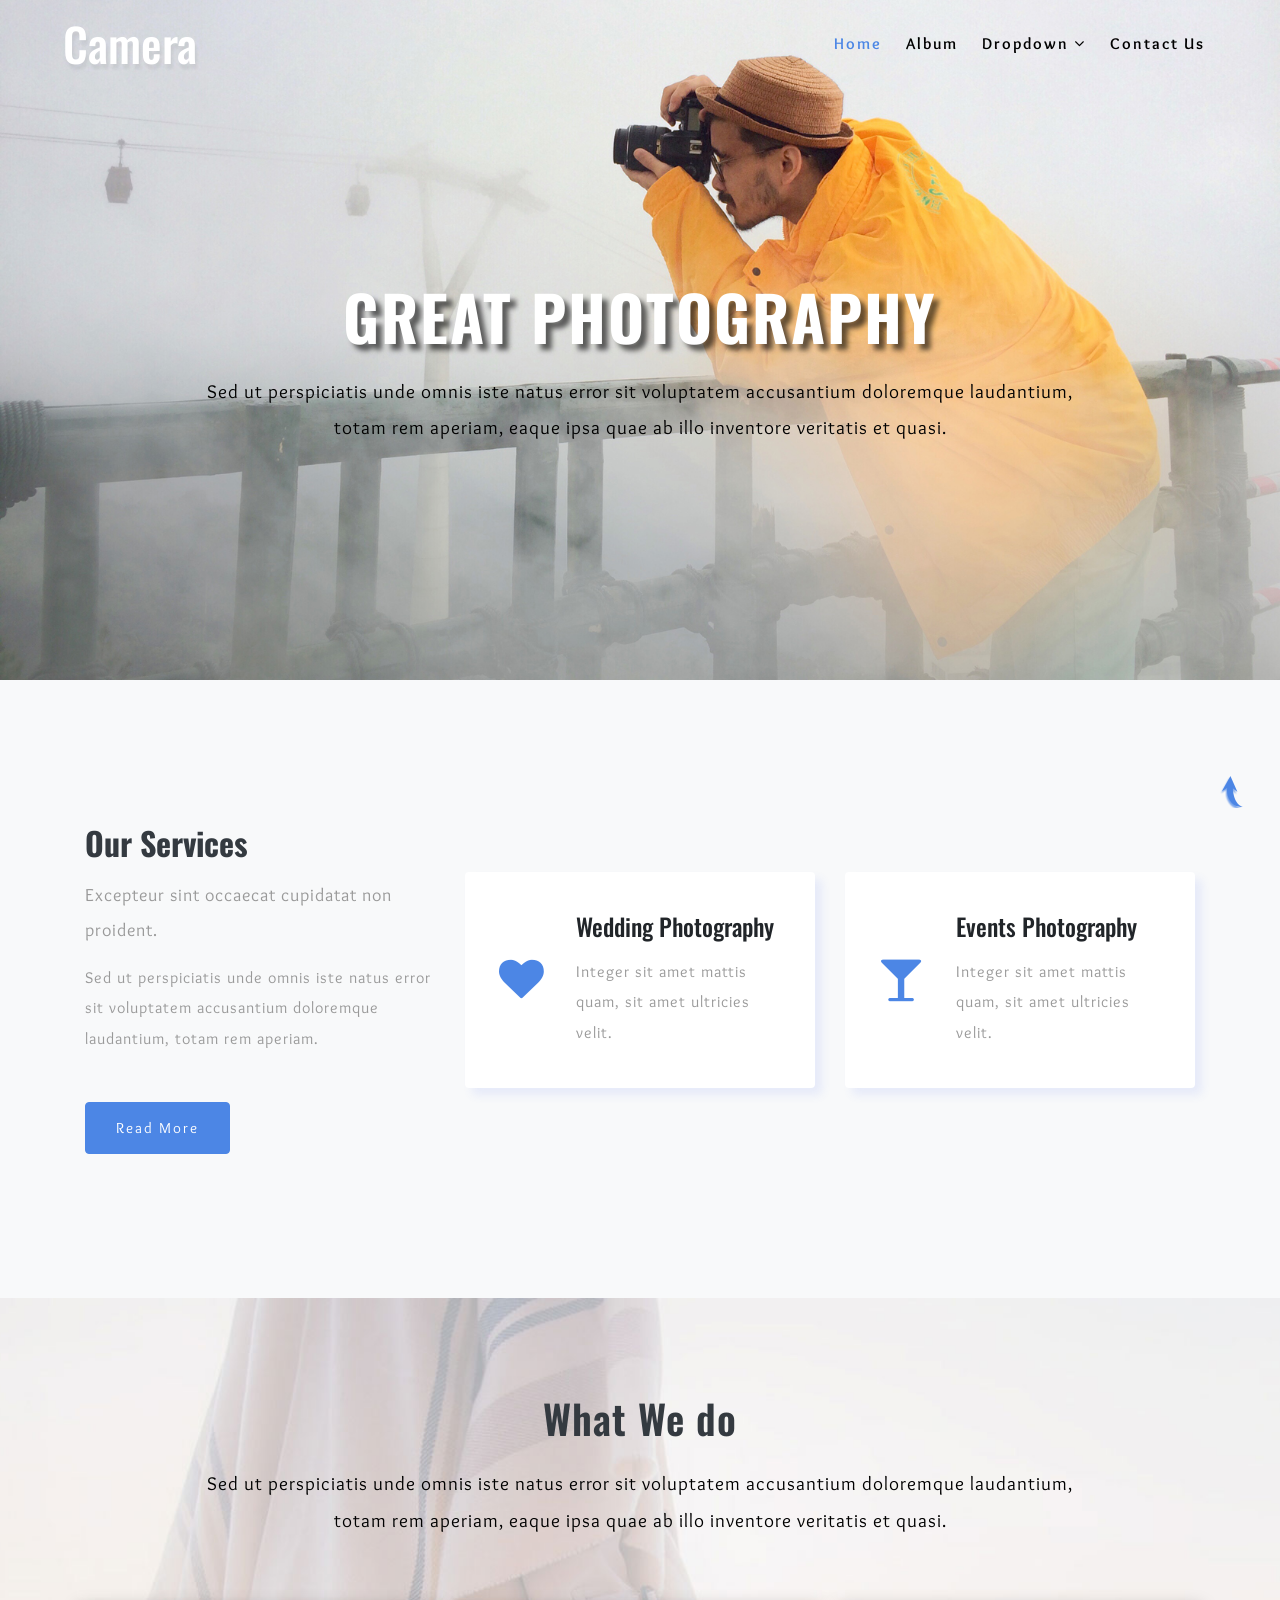
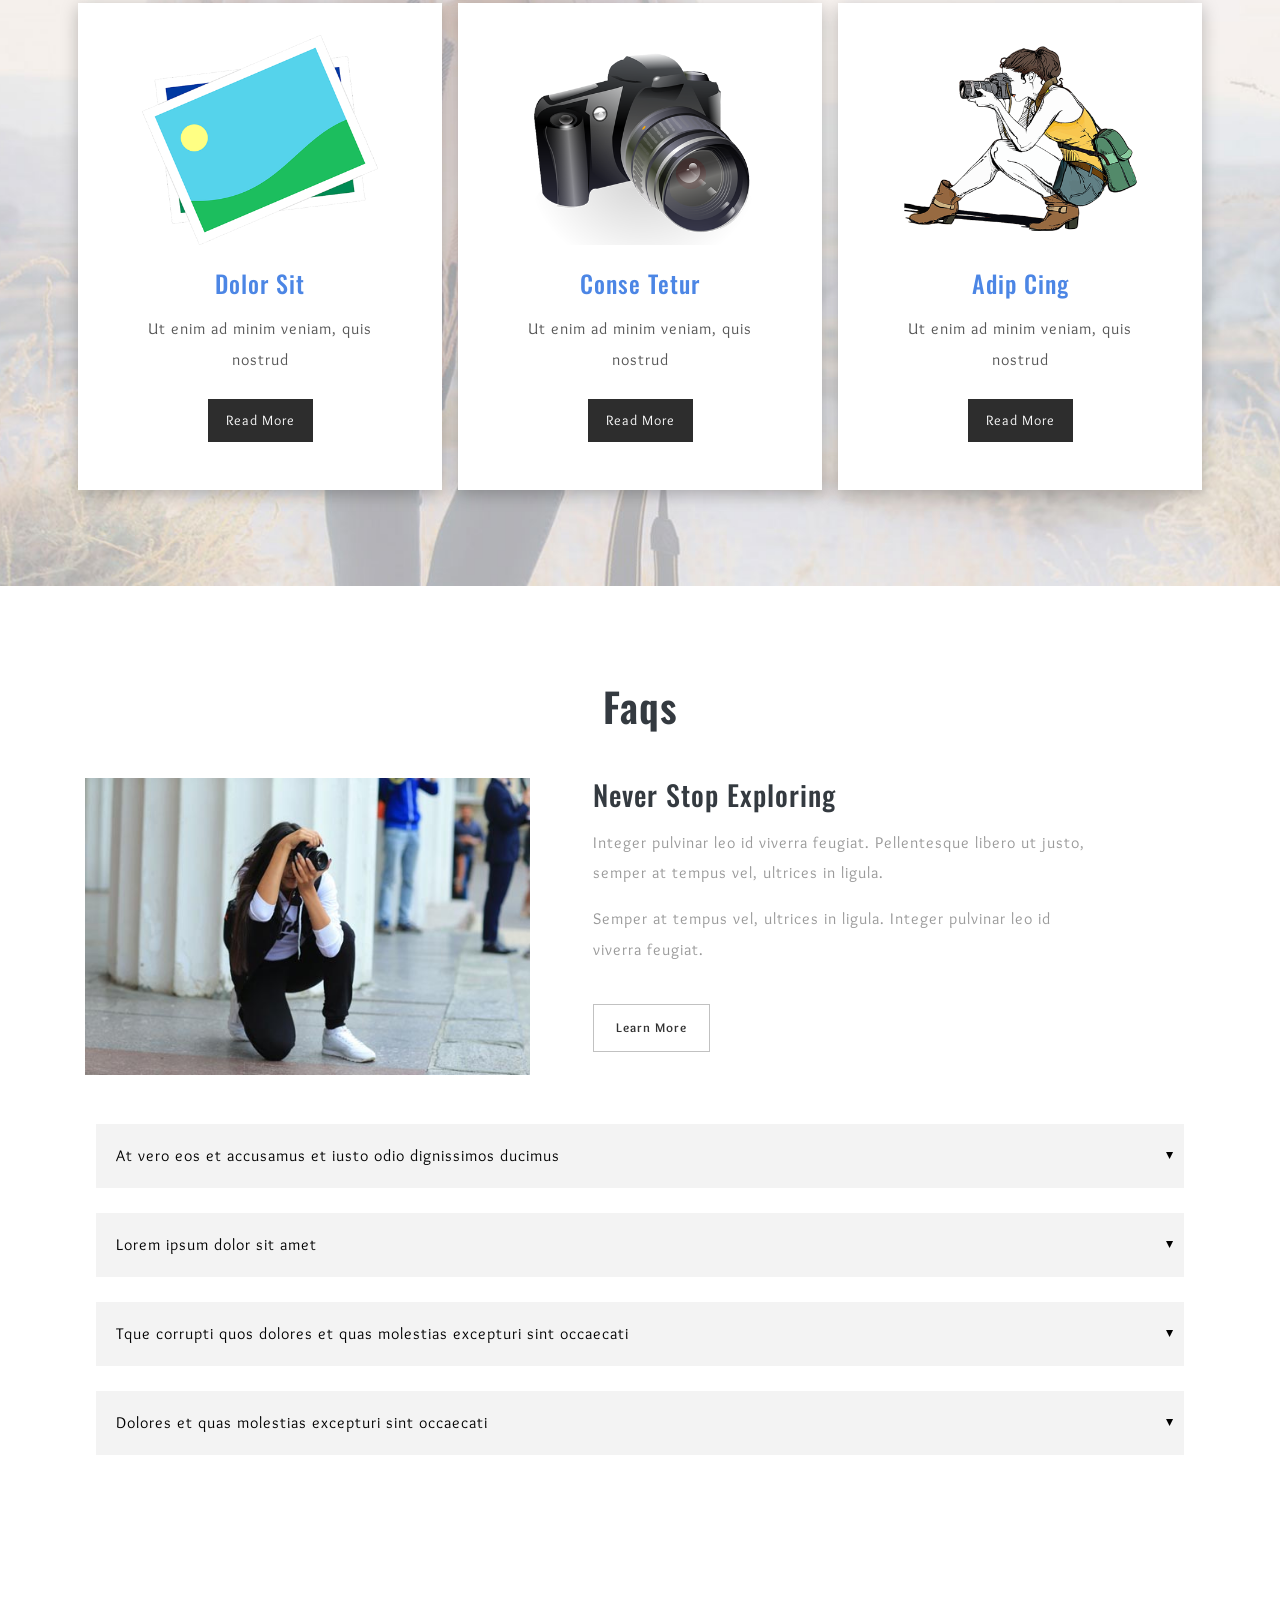
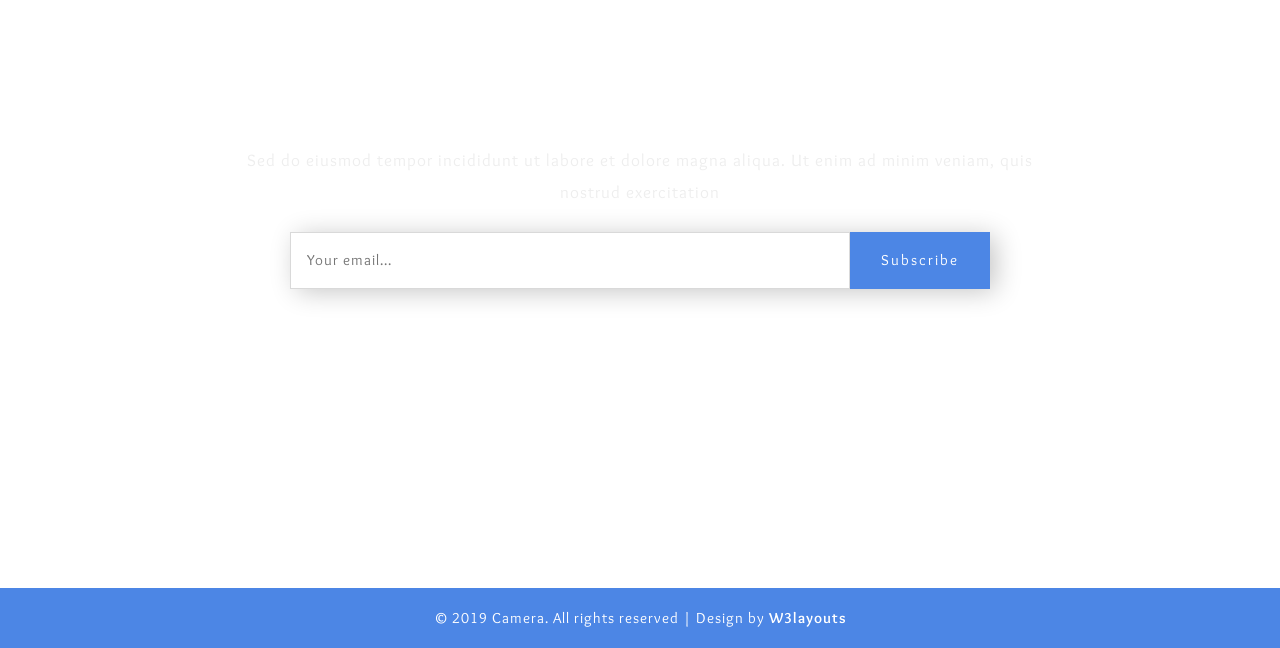
<file: StudentDepartment/Content/index.html>
<!--
Author: W3layouts
Author URL: http://w3layouts.com
License: Creative Commons Attribution 3.0 Unported
License URL: http://creativecommons.org/licenses/by/3.0/
-->

<!DOCTYPE html>
<html lang="zxx">

<head>
	<title>Camera Photo Gallery Category Bootstrap Responsive Website Template | Home :: W3layouts</title>
	<!-- Meta tag Keywords -->
	<meta name="viewport" content="width=device-width, initial-scale=1">
	<meta charset="UTF-8" />
	<meta name="keywords" content="Camera Responsive web template, Bootstrap Web Templates, Flat Web Templates, Android Compatible web template, Smartphone Compatible web template, free webdesigns for Nokia, Samsung, LG, SonyEricsson, Motorola web design" />
	<script>
		addEventListener("load", function () {
			setTimeout(hideURLbar, 0);
		}, false);

		function hideURLbar() {
			window.scrollTo(0, 1);
		}
	</script>
	<!-- //Meta tag Keywords -->

	<!-- Custom-Files -->
	<link rel="stylesheet" href="css/bootstrap.css">
	<!-- Bootstrap-Core-CSS -->
	<link rel="stylesheet" href="css/style.css" type="text/css" media="all" />
	<!-- Style-CSS -->
	<link href="css/font-awesome.min.css" rel="stylesheet">
	<!-- Font-Awesome-Icons-CSS -->
	<!-- //Custom-Files -->

	<!-- Web-Fonts -->
	<link href="//fonts.googleapis.com/css?family=Oswald:200,300,400,500,600,700&amp;subset=cyrillic,latin-ext,vietnamese"
	 rel="stylesheet">
	<link href="//fonts.googleapis.com/css?family=Overlock:400,400i,700,700i,900,900i&amp;subset=latin-ext" rel="stylesheet">
	<!-- //Web-Fonts -->
</head>

<body>
	<!-- main banner -->
	<div class="main-top" id="home">
		<!-- header -->
		<header>
			<div class="container-fluid">
				<div class="header d-md-flex justify-content-between align-items-center py-3 px-xl-5 px-lg-3 px-2">
					<!-- logo -->
					<div id="logo">
						<h1><a href="index.html">Camera</a></h1>
					</div>
					<!-- //logo -->
					<!-- nav -->
					<div class="nav_w3ls">
						<nav>
							<label for="drop" class="toggle">Menu</label>
							<input type="checkbox" id="drop" />
							<ul class="menu">
								<li><a href="index.html" class="active">Home</a></li>
								<li><a href="gallery.html">Album</a></li>
								<li>
									<!-- First Tier Drop Down -->
									<label for="drop-2" class="toggle toogle-2">Dropdown <span class="fa fa-angle-down" aria-hidden="true"></span>
									</label>
									<a href="#">Dropdown <span class="fa fa-angle-down" aria-hidden="true"></span></a>
									<input type="checkbox" id="drop-2" />
									<ul>
										<li><a href="about.html" class="drop-text">About Us</a></li>
										<li><a href="#services" class="drop-text">Services</a></li>
										<li><a href="blog.html" class="drop-text">Blog</a></li>
										<li><a href="single.html" class="drop-text">Blog Details</a></li>
										<li><a href="#what" class="drop-text">What We do</a></li>
										<li><a href="#faq" class="drop-text">Faqs</a></li>
										<li><a href="about.html" class="drop-text">Our Team</a></li>
									</ul>
								</li>
								<li><a href="contact.html">Contact Us</a></li>
							</ul>
						</nav>
					</div>
					<!-- //nav -->
				</div>
			</div>
		</header>
		<!-- //header -->

		<!-- banner -->
		<div class="banner_w3lspvt">
			<div class="container">
				<div class="w3ls_banner_txt text-center">
					<h3 class="w3ls_pvt-title text-wh text-uppercase let">Great Photography</h3>
					<p class="text-sty-banner">Sed ut perspiciatis unde omnis iste natus error sit voluptatem accusantium doloremque
						laudantium, totam rem aperiam, eaque ipsa quae ab illo inventore veritatis et quasi.</p>
				</div>
			</div>
		</div>
		<!-- //banner -->
	</div>
	<!-- //main banner -->

	<!-- services -->
	<section class="services bg-li py-5" id="services">
		<div class="container py-xl-5 py-lg-3">
			<div class="row py-xl-5 py-sm-3">
				<div class="col-lg-4">
					<h3 class="title-w3 text-bl mb-3 font-weight-bold">Our Services</h3>
					<p class="title-sub-2 mb-3">Excepteur sint occaecat cupidatat non proident.</p>
					<p>Sed ut perspiciatis unde omnis iste natus error sit voluptatem accusantium doloremque
						laudantium, totam rem aperiam. </p>
					<a href="about.html" class="btn button-style mt-sm-5 mt-4">Read More</a>
				</div>
				<div class="col-lg-8 mt-5">
					<div class="row">
						<div class="col-md-6">
							<div class="bottom-gd-ser">
								<div class="row">
									<div class="col-3 bottom-gd-icon text-center">
										<span class="fa fa-heart"></span>
									</div>
									<div class="col-9 bottom-gd-content text-left">
										<h4 class="mb-3">Wedding Photography</h4>
										<p>Integer sit amet mattis quam, sit amet ultricies velit.</p>
									</div>
								</div>
							</div>
						</div>
						<div class="col-md-6 my-md-0 my-4">
							<div class="bottom-gd-ser">
								<div class="row">
									<div class="col-3 bottom-gd-icon text-center">
										<span class="fa fa-glass"></span>
									</div>
									<div class="col-9 bottom-gd-content text-left">
										<h4 class="mb-3">Events Photography</h4>
										<p>Integer sit amet mattis quam, sit amet ultricies velit.</p>
									</div>
								</div>
							</div>
						</div>
					</div>
				</div>
			</div>
		</div>
	</section>
	<!-- //services -->

	<!-- what we do section -->
	<div class="what py-5" id="what">
		<div class="container py-xl-5 py-lg-3">
			<h3 class="title text-center text-bl mb-lg-4 mb-3">What We do</h3>
			<p class="text-sty-banner pb-xl-3 mb-5">Sed ut perspiciatis unde omnis iste natus error sit voluptatem accusantium
				doloremque
				laudantium, totam rem aperiam, eaque ipsa quae ab illo inventore veritatis et quasi.</p>
			<div class="row about-bottom-w3l text-center mt-4">
				<div class="col-lg-4 about-grid">
					<div class="about-grid-main">
						<img src="images/ab1.png" alt="" class="img-fluid">
						<h4 class="mt-4 mb-3">Dolor Sit</h4>
						<p> Ut enim ad minim veniam, quis nostrud</p>
						<a href="#" class="button-w3ls btn mt-4">Read More</a>
					</div>
				</div>
				<div class="col-lg-4 about-grid my-lg-0 my-5">
					<div class="about-grid-main">
						<img src="images/ab2.png" alt="" class="img-fluid">
						<h4 class="mt-4 mb-3">Conse Tetur</h4>
						<p>Ut enim ad minim veniam, quis nostrud</p>
						<a href="#" class="button-w3ls btn mt-4">Read More</a>
					</div>
				</div>
				<div class="col-lg-4 about-grid">
					<div class="about-grid-main">
						<img src="images/ab3.png" alt="" class="img-fluid">
						<h4 class="mt-4 mb-3">Adip Cing</h4>
						<p>Ut enim ad minim veniam, quis nostrud</p>
						<a href="#" class="button-w3ls btn mt-4">Read More</a>
					</div>
				</div>
			</div>
		</div>
	</div>
	<!-- //what we do section -->

	<!-- faq -->
	<section class="faq py-5" id="faq">
		<div class="container py-xl-5 py-lg-3">
			<h3 class="title text-center text-bl mb-5">Faqs</h3>
			<div class="row">
				<div class="col-lg-5">
					<img src="images/a.jpg" alt="" class="img-fluid" />
				</div>
				<div class="col-lg-6 about-right-faq pl-lg-5 mt-lg-0 mt-5">
					<h3 class="mb-3 text-bl let">Never Stop Exploring</h3>
					<p class="mb-3">Integer pulvinar leo id viverra feugiat. Pellentesque libero ut justo, semper at tempus vel,
						ultrices in ligula.</p>
					<p>Semper at tempus vel, ultrices in ligula. Integer pulvinar leo id viverra feugiat.</p>
					<a href="single.html" class="btn button-style-3">Learn More</a>
				</div>
			</div>
			<!-- accordions -->
			<ul class="accordion css-accordion mt-5">
				<li class="accordion-item">
					<input class="accordion-item-input" type="checkbox" name="accordion" id="item1" />
					<label for="item1" class="accordion-item-hd">At vero eos et accusamus et iusto odio dignissimos ducimus <span
						 class="accordion-item-hd-cta">&#9650;</span></label>
					<div class="accordion-item-bd">
						<h6 class="accordion-textm">AmetLorem ipsum dolor sit amet</h6>
						<p>Sodales quis.At vero eos et accusam et justo duo dolores et ea rebum. Lorem ipsum dolor sit ametLorem ipsum
							dolor sit amet,sed diam nonumy. Consectetur adipiscing elit, sed do eiusmod tempor incididunt ut labore et
							dolore magna aliqua.</p>
					</div>
				</li>
				<li class="accordion-item">
					<input class="accordion-item-input" type="checkbox" name="accordion" id="item2" />
					<label for="item2" class="accordion-item-hd">Lorem ipsum dolor sit amet <span class="accordion-item-hd-cta">&#9650;</span></label>
					<div class="accordion-item-bd">
						<h6 class="accordion-textm">Dolores et ea rebum lorem ipsum</h6>
						<p>Duo dolores et ea rebum. Lorem ipsum dolor sit ametLorem ipsum
							dolor sit amet,sed diam nonumy. Consectetur adipiscing elit, sed do eiusmod tempor incididunt ut labore et
							dolore magna aliqua.</p>
					</div>
				</li>
				<li class="accordion-item">
					<input class="accordion-item-input" type="checkbox" name="accordion" id="item3" />
					<label for="item3" class="accordion-item-hd">Tque corrupti quos dolores et quas molestias excepturi sint occaecati
						<span class="accordion-item-hd-cta">&#9650;</span></label>
					<div class="accordion-item-bd">
						<h6 class="accordion-textm">At vero eos et accusam et</h6>
						<p>sodales quis. At vero eos et accusam et justo duo dolores et ea rebum. Lorem ipsum dolor sit ametLorem ipsum
							dolor sit amet,sed diam nonumy. Consectetur adipiscing elit, sed do eiusmod tempor incididunt ut labore et
							dolore magna aliqua.</p>
					</div>
				</li>
				<li class="accordion-item">
					<input class="accordion-item-input" type="checkbox" name="accordion" id="item4" />
					<label for="item4" class="accordion-item-hd">Dolores et quas molestias excepturi sint occaecati <span class="accordion-item-hd-cta">&#9650;</span></label>
					<div class="accordion-item-bd">
						<h6 class="accordion-textm">Lorem ipsum dolor sit amet</h6>
						<p>Sodales quis at vero eos et accusam et justo duo dolores et ea rebum. Lorem ipsum dolor sit ametLorem ipsum
							dolor sit amet,sed diam nonumy. Consectetur adipiscing elit, sed do eiusmod tempor incididunt ut labore et
							dolore magna aliqua.</p>
					</div>
				</li>
			</ul>
			<!-- //accordions -->
		</div>
	</section>
	<!-- //faq -->

	<!-- footer -->
	<footer class="text-center py-5">
		<div class="container py-xl-5 py-lg-3">
			<!-- newsletter -->
			<div class="newsletter_w3w3pvt mb-5 pb-sm-5">
				<h2 class="title text-center text-wh mb-4">Subscribe Newsletter</h2>
				<p class="sub-tittle text-center mt-2 mb-4">Sed do eiusmod tempor incididunt ut labore et dolore
					magna
					aliqua. Ut enim ad minim veniam, quis nostrud exercitation</p>
				<div class="newsletter">
					<form action="#" method="post">
						<div class="form-group mb-0 w-100">
							<input class="email" type="email" name="email" placeholder="Your email..." required="">
						</div>
						<button type="submit" class="btn">Subscribe</button>
					</form>
				</div>
			</div>
			<!-- //newsletter -->
			<!-- footer navigation -->
			<div class="footer-grid">
				<ul class="list-unstyled">
					<li>
						<a href="index.html">Home Page</a>
					</li>
					<li>
						<a href="about.html">About Us</a>
					</li>
					<li>
						<a href="#services">Services</a>
					</li>
					<li>
						<a href="gallery.html">Gallery</a>
					</li>
					<li>
						<a href="contact.html">Contact Us</a>
					</li>
				</ul>
			</div>
			<!-- //footer navigation -->
			<!-- social icons -->
			<div class="social-icons-footer mt-4">
				<ul class="list-unstyled">
					<li>
						<a href="#">
							<span class="fa fa-facebook"></span>
						</a>
					</li>
					<li>
						<a href="#">
							<span class="fa fa-twitter"></span>
						</a>
					</li>
					<li>
						<a href="#">
							<span class="fa fa-google-plus"></span>
						</a>
					</li>
				</ul>
			</div>
			<!-- //social icons -->
		</div>
	</footer>
	<!-- //footer -->
	<!-- copyright -->
	<div class="copy_right">
		<p class="text-center text-wh py-sm-3 py-3">© 2019 Camera. All rights reserved | Design by
			<a href="http://w3layouts.com/">W3layouts</a>
		</p>
	</div>
	<!-- //copyright -->
	<!-- move top icon -->
	<a href="#home" class="move-top text-center"></a>
	<!-- //move top icon -->

</body>

</html>
</file>
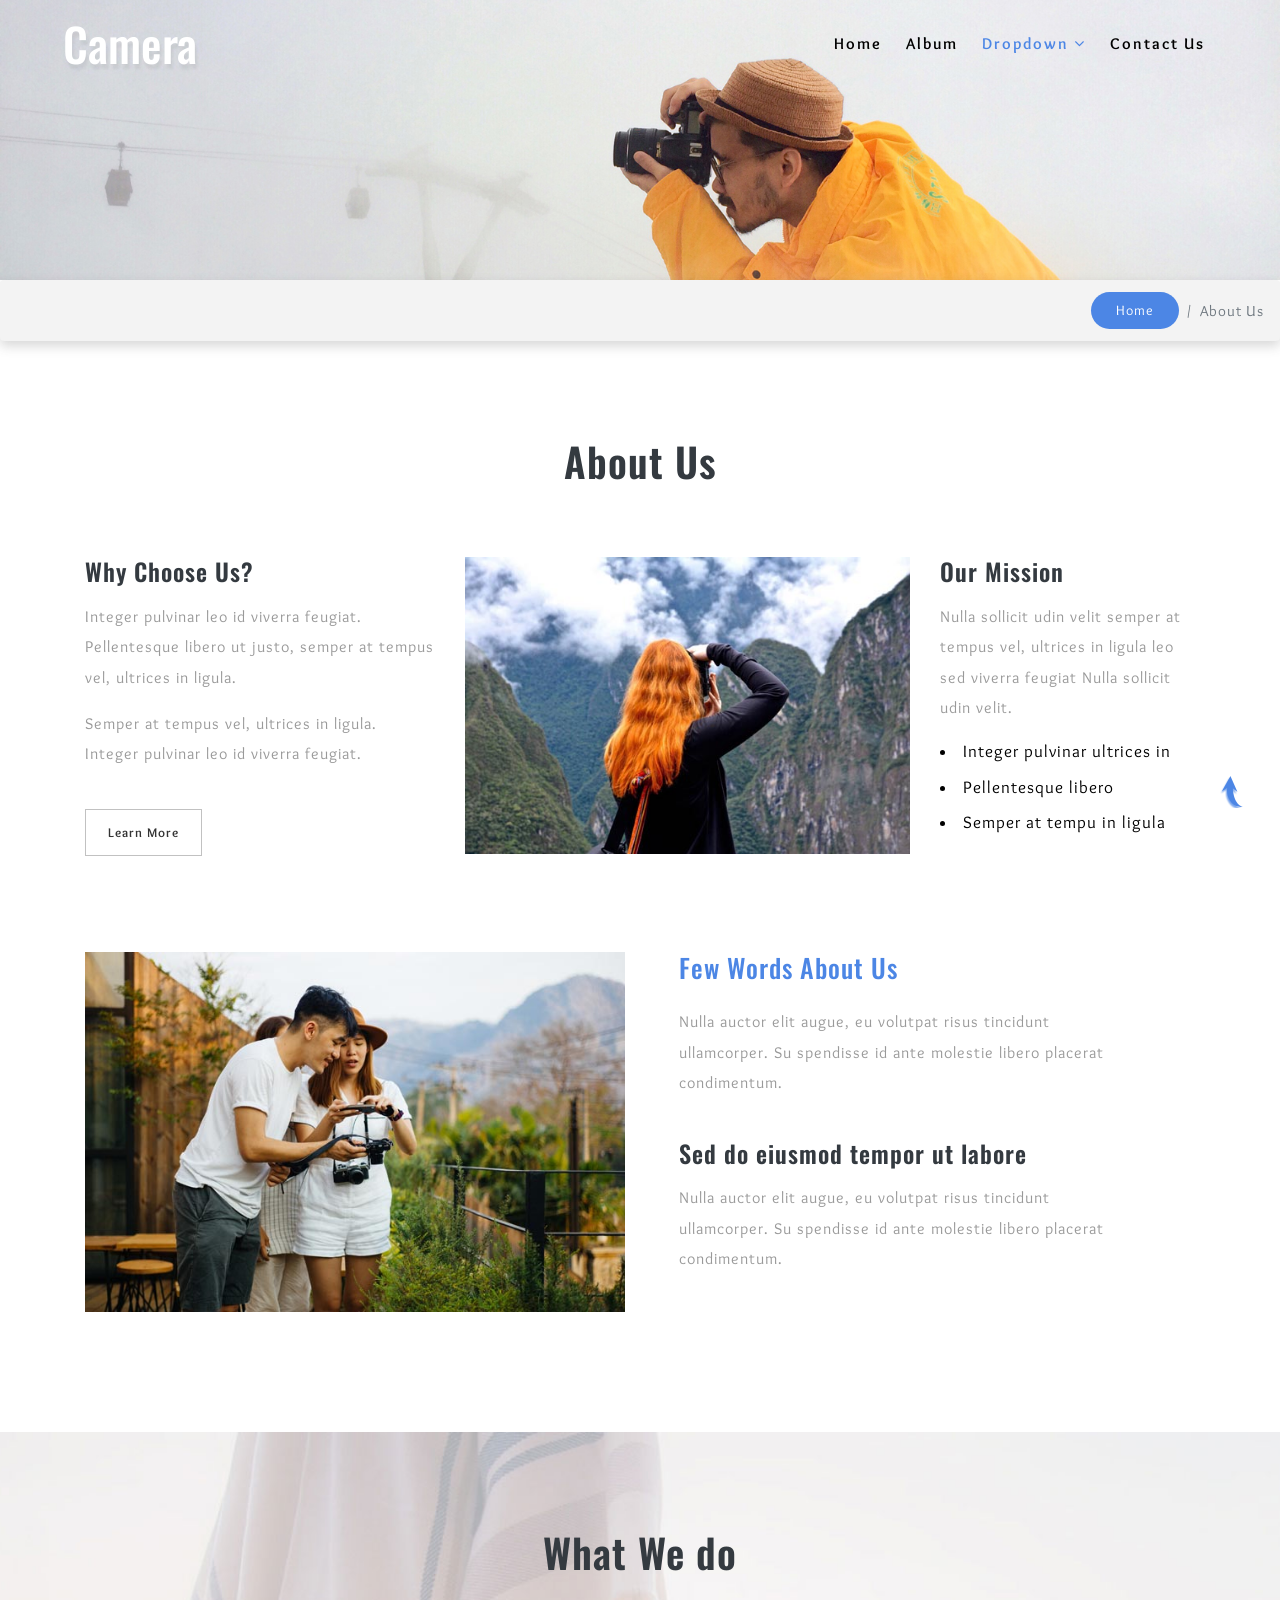
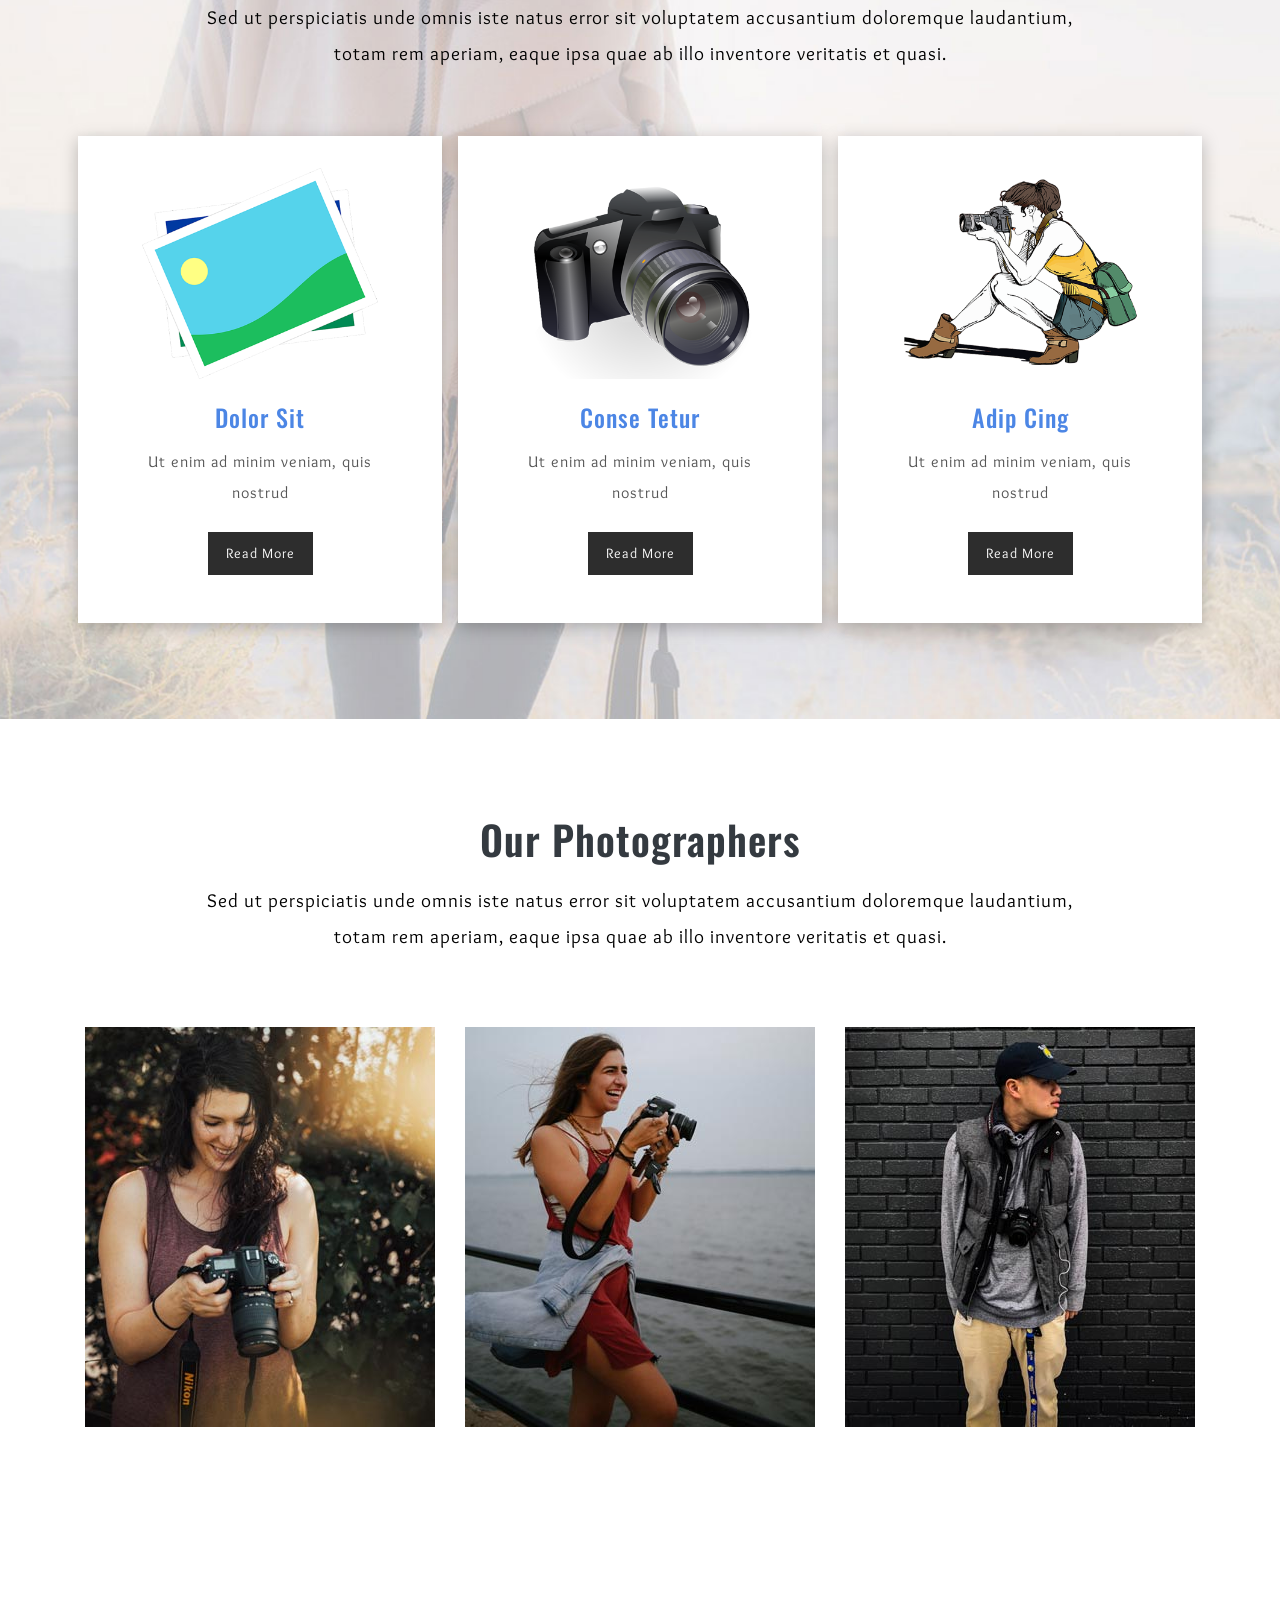
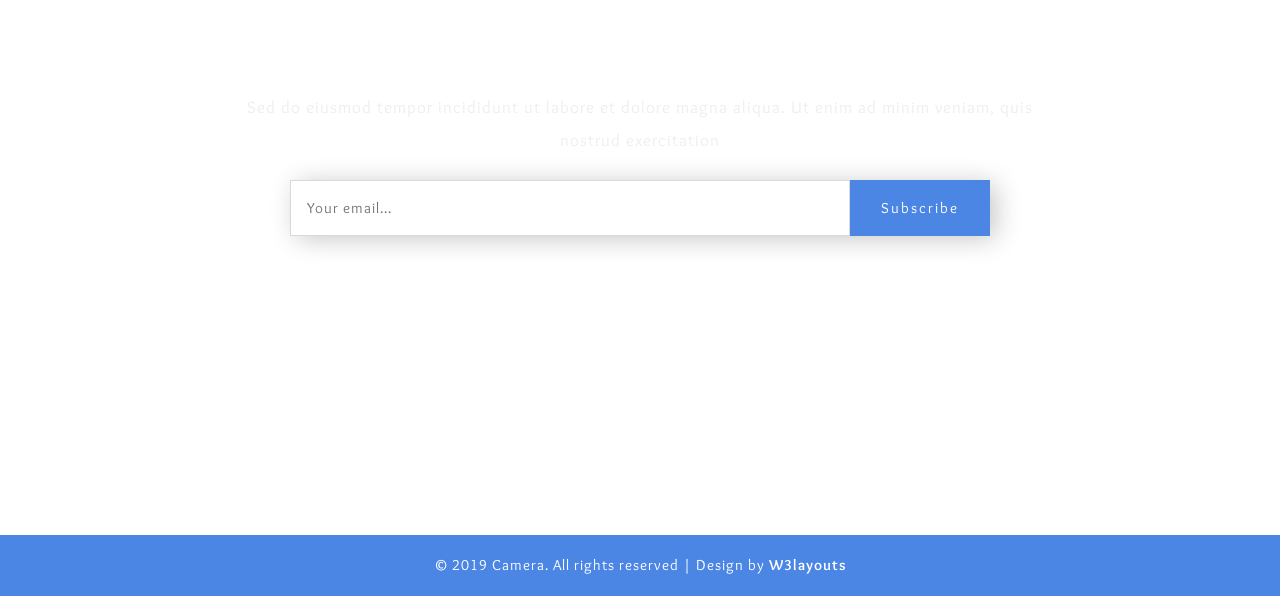
<file: StudentDepartment/Content/about.html>
<!--
Author: W3layouts
Author URL: http://w3layouts.com
License: Creative Commons Attribution 3.0 Unported
License URL: http://creativecommons.org/licenses/by/3.0/
-->

<!DOCTYPE html>
<html lang="zxx">

<head>
	<title>Camera Photo Gallery Category Bootstrap Responsive Website Template | About Us :: W3layouts</title>
	<!-- Meta tag Keywords -->
	<meta name="viewport" content="width=device-width, initial-scale=1">
	<meta charset="UTF-8" />
	<meta name="keywords" content="Camera Responsive web template, Bootstrap Web Templates, Flat Web Templates, Android Compatible web template, Smartphone Compatible web template, free webdesigns for Nokia, Samsung, LG, SonyEricsson, Motorola web design" />
	<script>
		addEventListener("load", function () {
			setTimeout(hideURLbar, 0);
		}, false);

		function hideURLbar() {
			window.scrollTo(0, 1);
		}
	</script>
	<!-- //Meta tag Keywords -->

	<!-- Custom-Files -->
	<link rel="stylesheet" href="css/bootstrap.css">
	<!-- Bootstrap-Core-CSS -->
	<link rel="stylesheet" href="css/style.css" type="text/css" media="all" />
	<!-- Style-CSS -->
	<link href="css/font-awesome.min.css" rel="stylesheet">
	<!-- Font-Awesome-Icons-CSS -->
	<!-- //Custom-Files -->

	<!-- Web-Fonts -->
	<link href="//fonts.googleapis.com/css?family=Oswald:200,300,400,500,600,700&amp;subset=cyrillic,latin-ext,vietnamese"
	 rel="stylesheet">
	<link href="//fonts.googleapis.com/css?family=Overlock:400,400i,700,700i,900,900i&amp;subset=latin-ext" rel="stylesheet">
	<!-- //Web-Fonts -->
</head>

<body>
	<!-- main banner -->
	<div class="main-top-2" id="home">
		<!-- header -->
		<header>
			<div class="container-fluid">
				<div class="header d-md-flex justify-content-between align-items-center py-3 px-xl-5 px-lg-3 px-2">
					<!-- logo -->
					<div id="logo">
						<h1><a href="index.html">Camera</a></h1>
					</div>
					<!-- //logo -->
					<!-- nav -->
					<div class="nav_w3ls">
						<nav>
							<label for="drop" class="toggle">Menu</label>
							<input type="checkbox" id="drop" />
							<ul class="menu">
								<li><a href="index.html">Home</a></li>
								<li><a href="gallery.html">Album</a></li>
								<li>
									<!-- First Tier Drop Down -->
									<label for="drop-2" class="toggle toogle-2">Dropdown <span class="fa fa-angle-down" aria-hidden="true"></span>
									</label>
									<a href="#" class="active">Dropdown <span class="fa fa-angle-down" aria-hidden="true"></span></a>
									<input type="checkbox" id="drop-2" />
									<ul>
										<li><a href="about.html" class="drop-text active">About Us</a></li>
										<li><a href="index.html" class="drop-text">Services</a></li>
										<li><a href="blog.html" class="drop-text">Blog</a></li>
										<li><a href="single.html" class="drop-text">Blog Details</a></li>
										<li><a href="#what" class="drop-text">What We do</a></li>
										<li><a href="index.html" class="drop-text">Faqs</a></li>
										<li><a href="#team" class="drop-text">Our Team</a></li>
									</ul>
								</li>
								<li><a href="contact.html">Contact Us</a></li>
							</ul>
						</nav>
					</div>
					<!-- //nav -->
				</div>
			</div>
		</header>
		<!-- //header -->
	</div>
	<!-- //main banner -->
	<!-- page details -->
	<div class="breadcrumb-w3pvt">
		<ol class="breadcrumb mb-0 text-center">
			<li class="breadcrumb-item">
				<a href="index.html">Home</a>
			</li>
			<li class="breadcrumb-item active" aria-current="page">About Us</li>
		</ol>
	</div>
	<!-- //page details -->

	<!-- about -->
	<section class="about py-5" id="about">
		<div class="container py-xl-5 py-lg-3">
			<h3 class="title text-center text-bl mb-5 pb-xl-4">About Us</h3>
			<div class="row about-grids">
				<div class="col-xl-4 about-right">
					<h3 class="mb-3 text-bl let">Why Choose Us?</h3>
					<p class="mb-3">Integer pulvinar leo id viverra feugiat. Pellentesque libero ut justo, semper at tempus vel,
						ultrices in ligula.</p>
					<p>Semper at tempus vel, ultrices in ligula. Integer pulvinar leo id viverra feugiat.</p>
					<a href="single.html" class="btn button-style-3">Learn More</a>
				</div>
				<div class="col-xl-5 about-left my-xl-0 my-5">
					<img src="images/a1.jpg" alt="" class="img-fluid" />
				</div>
				<div class="col-xl-3 about-right">
					<h3 class="mb-3 text-bl let">Our Mission</h3>
					<p class="mb-3">Nulla sollicit udin velit semper at tempus vel, ultrices in ligula leo sed viverra feugiat Nulla
						sollicit udin velit.</p>
					<ul class="styles-ab">
						<li>Integer pulvinar ultrices in</li>
						<li>Pellentesque libero</li>
						<li>Semper at tempu in ligula</li>
					</ul>
				</div>
			</div>
		</div>
	</section>
	<!-- //about -->

	<!-- about bottom -->
	<div class="about-bottom pb-5">
		<div class="container pb-xl-5 pb-lg-3">
			<div class="row mb-lg-4">
				<div class="col-lg-6">
					<img src="images/a2.jpg" alt="" class="img-fluid">
				</div>
				<div class="col-lg-5 about-right ml-xl-4 mt-lg-0 mt-4">
					<h4 class="tittle-2 mb-4">Few Words About Us</h4>
					<p>Nulla auctor elit augue, eu volutpat risus tincidunt ullamcorper. Su spendisse id ante
						molestie libero placerat condimentum.
					</p>
					<h3 class="mb-3 mt-4 pt-3 text-bl let">Sed do eiusmod tempor ut labore</h3>
					<p>Nulla auctor elit augue, eu volutpat risus tincidunt ullamcorper. Su spendisse id ante molestie libero
						placerat condimentum.</p>
				</div>
			</div>
		</div>
	</div>
	<!-- //about bottom -->

	<!-- what we do section -->
	<div class="what py-5" id="what">
		<div class="container py-xl-5 py-lg-3">
			<h3 class="title text-center text-bl mb-lg-4 mb-3">What We do</h3>
			<p class="text-sty-banner pb-xl-3 mb-5">Sed ut perspiciatis unde omnis iste natus error sit voluptatem accusantium
				doloremque
				laudantium, totam rem aperiam, eaque ipsa quae ab illo inventore veritatis et quasi.</p>
			<div class="row about-bottom-w3l text-center mt-4">
				<div class="col-lg-4 about-grid">
					<div class="about-grid-main">
						<img src="images/ab1.png" alt="" class="img-fluid">
						<h4 class="mt-4 mb-3">Dolor Sit</h4>
						<p> Ut enim ad minim veniam, quis nostrud</p>
						<a href="#" class="button-w3ls btn mt-4">Read More</a>
					</div>
				</div>
				<div class="col-lg-4 about-grid my-lg-0 my-5">
					<div class="about-grid-main">
						<img src="images/ab2.png" alt="" class="img-fluid">
						<h4 class="mt-4 mb-3">Conse Tetur</h4>
						<p>Ut enim ad minim veniam, quis nostrud</p>
						<a href="#" class="button-w3ls btn mt-4">Read More</a>
					</div>
				</div>
				<div class="col-lg-4 about-grid">
					<div class="about-grid-main">
						<img src="images/ab3.png" alt="" class="img-fluid">
						<h4 class="mt-4 mb-3">Adip Cing</h4>
						<p>Ut enim ad minim veniam, quis nostrud</p>
						<a href="#" class="button-w3ls btn mt-4">Read More</a>
					</div>
				</div>
			</div>
		</div>
	</div>
	<!-- //what we do section -->

	<!-- team -->
	<section class="team py-5" id="team">
		<div class="container py-xl-5 py-lg-3">
			<h3 class="title text-center text-bl mb-3">Our Photographers</h3>
			<p class="text-sty-banner mb-5 pb-xl-4">Sed ut perspiciatis unde omnis iste natus error sit voluptatem accusantium
				doloremque
				laudantium, totam rem aperiam, eaque ipsa quae ab illo inventore veritatis et quasi.</p>
			<div class="row inner-sec-w3layouts-w3pvt-lauinfo">
				<div class="col-md-4 team-grids text-center">
					<img src="images/team1.jpg" class="img-fluid" alt="">
					<div class="team-info">
						<div class="caption mb-3">
							<h4>John Doe</h4>
						</div>
						<div class="social-icons-section">
							<a class="fac" href="#">
								<span class="fa fa-facebook"></span>
							</a>
							<a class="twitter mx-2" href="#">
								<span class="fa fa-twitter"></span>
							</a>
							<a class="google" href="#">
								<span class="fa fa-google-plus"></span>
							</a>
						</div>
					</div>
				</div>
				<div class="col-md-4 team-grids my-md-0 my-4 text-center">
					<img src="images/team3.jpg" class="img-fluid" alt="">
					<div class="team-info">
						<div class="caption mb-3">
							<h4>Adam Ster</h4>
						</div>
						<div class="social-icons-section">
							<a class="fac" href="#">
								<span class="fa fa-facebook"></span>
							</a>
							<a class="twitter mx-2" href="#">
								<span class="fa fa-twitter"></span>
							</a>
							<a class="google" href="#">
								<span class="fa fa-google-plus"></span>
							</a>
						</div>
					</div>
				</div>
				<div class="col-md-4 team-grids text-center">
					<img src="images/team2.jpg" class="img-fluid" alt="">
					<div class="team-info">
						<div class="caption mb-3">
							<h4>Chris Tina</h4>
						</div>
						<div class="social-icons-section">
							<a class="fac" href="#">
								<span class="fa fa-facebook"></span>
							</a>
							<a class="twitter mx-2" href="#">
								<span class="fa fa-twitter"></span>
							</a>
							<a class="google" href="#">
								<span class="fa fa-google-plus"></span>
							</a>
						</div>
					</div>
				</div>
			</div>
		</div>
	</section>
	<!-- team -->

	<!-- footer -->
	<footer class="text-center py-5">
		<div class="container py-xl-5 py-lg-3">
			<!-- newsletter -->
			<div class="newsletter_w3w3pvt mb-5 pb-sm-5">
				<h2 class="title text-center text-wh mb-4">Subscribe Newsletter</h2>
				<p class="sub-tittle text-center mt-2 mb-4">Sed do eiusmod tempor incididunt ut labore et dolore
					magna
					aliqua. Ut enim ad minim veniam, quis nostrud exercitation</p>
				<div class="newsletter">
					<form action="#" method="post">
						<div class="form-group mb-0 w-100">
							<input class="email" type="email" name="email" placeholder="Your email..." required="">
						</div>
						<button type="submit" class="btn">Subscribe</button>
					</form>
				</div>
			</div>
			<!-- //newsletter -->
			<!-- footer navigation -->
			<div class="footer-grid">
				<ul class="list-unstyled">
					<li>
						<a href="index.html">Home Page</a>
					</li>
					<li>
						<a href="about.html">About Us</a>
					</li>
					<li>
						<a href="index.html">Services</a>
					</li>
					<li>
						<a href="gallery.html">Gallery</a>
					</li>
					<li>
						<a href="contact.html">Contact Us</a>
					</li>
				</ul>
			</div>
			<!-- //footer navigation -->
			<!-- social icons -->
			<div class="social-icons-footer mt-4">
				<ul class="list-unstyled">
					<li>
						<a href="#">
							<span class="fa fa-facebook"></span>
						</a>
					</li>
					<li>
						<a href="#">
							<span class="fa fa-twitter"></span>
						</a>
					</li>
					<li>
						<a href="#">
							<span class="fa fa-google-plus"></span>
						</a>
					</li>
				</ul>
			</div>
			<!-- //social icons -->
		</div>
	</footer>
	<!-- //footer -->
	<!-- copyright -->
	<div class="copy_right">
		<p class="text-center text-wh py-sm-3 py-3">© 2019 Camera. All rights reserved | Design by
			<a href="http://w3layouts.com/">W3layouts</a>
		</p>
	</div>
	<!-- //copyright -->
	<!-- move top icon -->
	<a href="#home" class="move-top text-center"></a>
	<!-- //move top icon -->

</body>

</html>
</file>
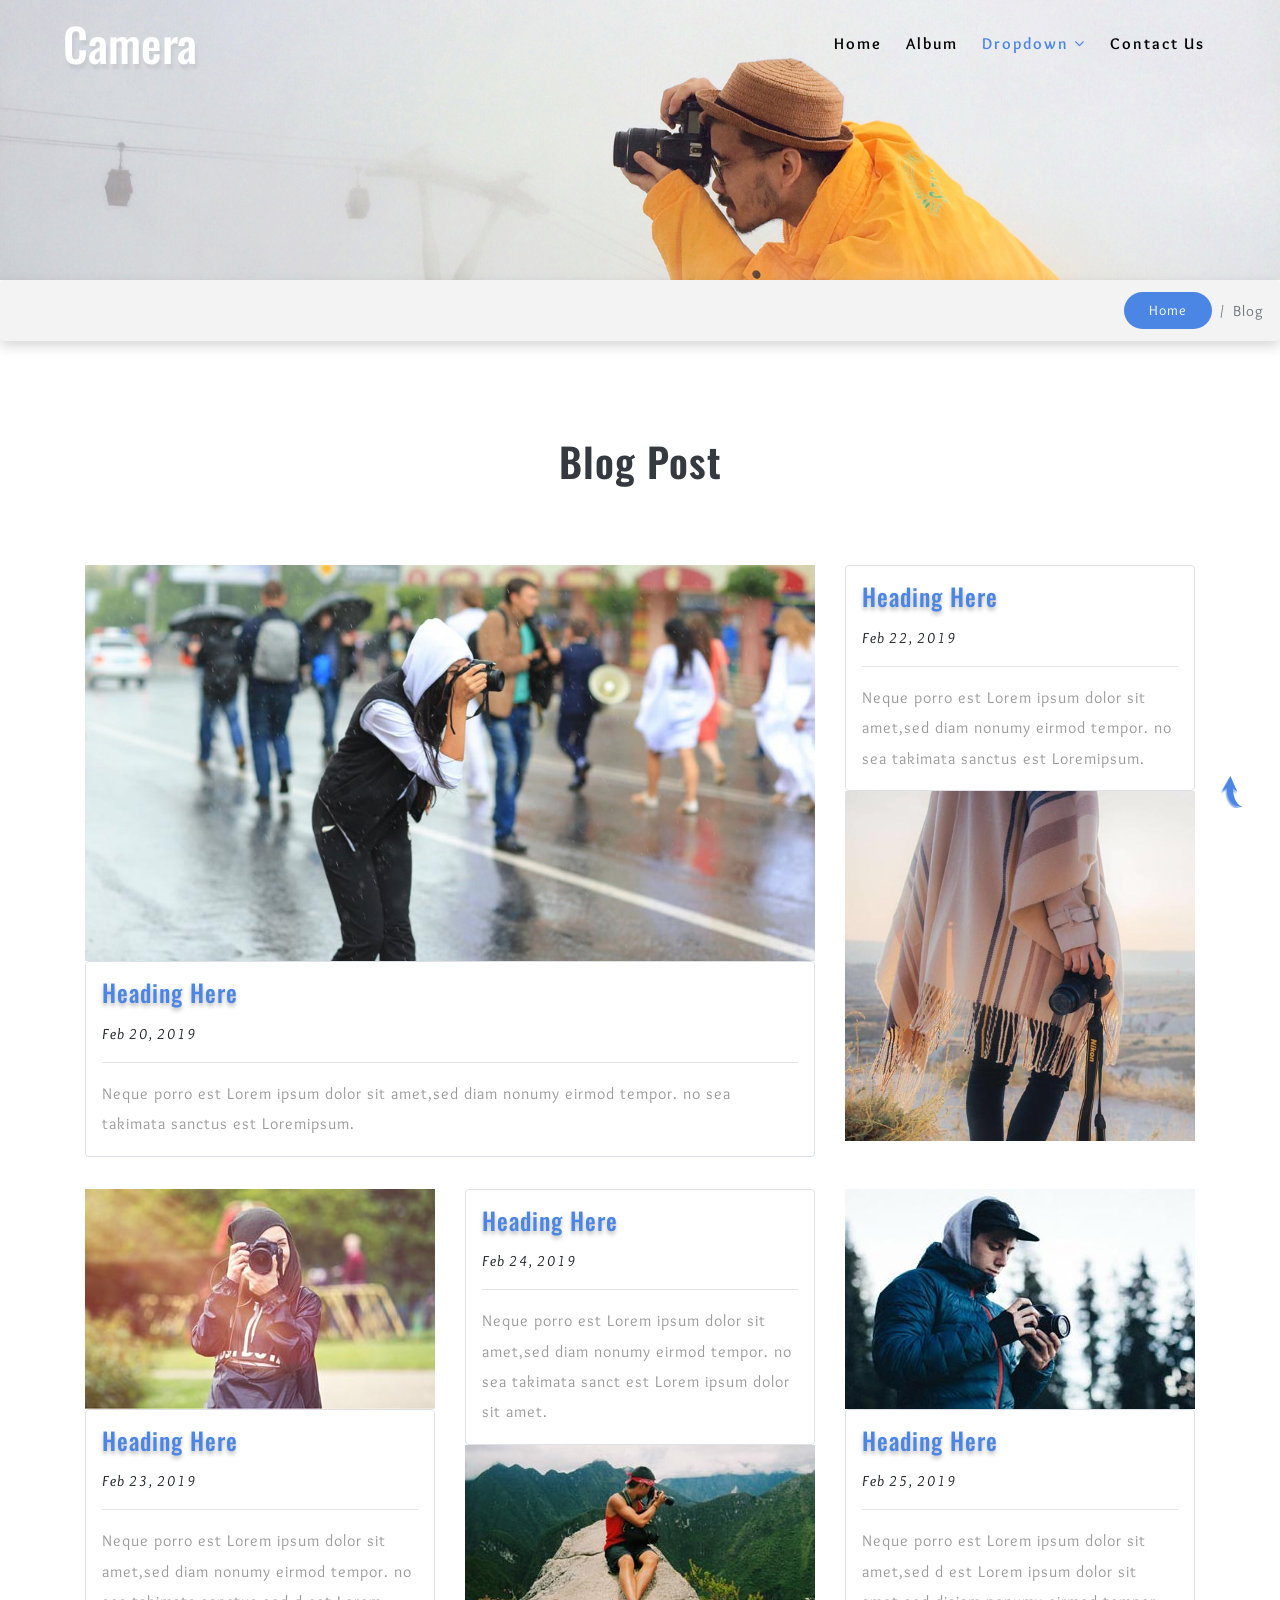
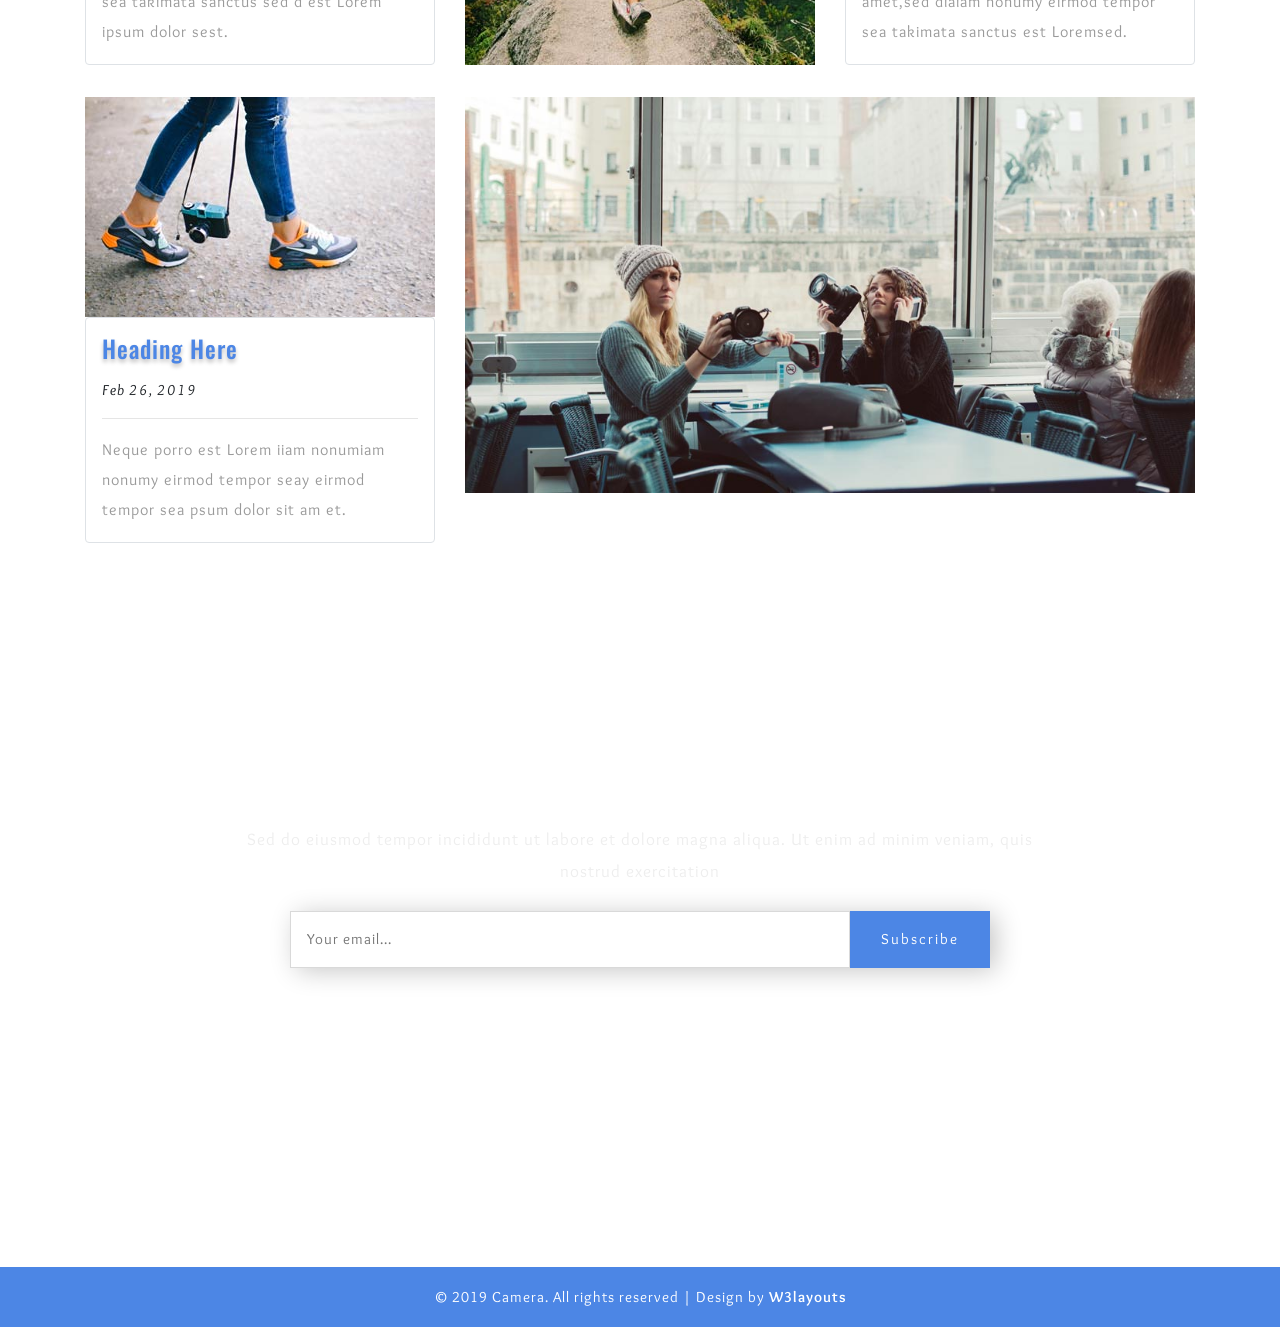
<file: StudentDepartment/Content/blog.html>
<!--
Author: W3layouts
Author URL: http://w3layouts.com
License: Creative Commons Attribution 3.0 Unported
License URL: http://creativecommons.org/licenses/by/3.0/
-->

<!DOCTYPE html>
<html lang="zxx">

<head>
	<title>Camera Photo Gallery Category Bootstrap Responsive Website Template | Blog :: W3layouts</title>
	<!-- Meta tag Keywords -->
	<meta name="viewport" content="width=device-width, initial-scale=1">
	<meta charset="UTF-8" />
	<meta name="keywords" content="Camera Responsive web template, Bootstrap Web Templates, Flat Web Templates, Android Compatible web template, Smartphone Compatible web template, free webdesigns for Nokia, Samsung, LG, SonyEricsson, Motorola web design" />
	<script>
		addEventListener("load", function () {
			setTimeout(hideURLbar, 0);
		}, false);

		function hideURLbar() {
			window.scrollTo(0, 1);
		}
	</script>
	<!-- //Meta tag Keywords -->

	<!-- Custom-Files -->
	<link rel="stylesheet" href="css/bootstrap.css">
	<!-- Bootstrap-Core-CSS -->
	<link rel="stylesheet" href="css/style.css" type="text/css" media="all" />
	<!-- Style-CSS -->
	<link href="css/font-awesome.min.css" rel="stylesheet">
	<!-- Font-Awesome-Icons-CSS -->
	<!-- //Custom-Files -->

	<!-- Web-Fonts -->
	<link href="//fonts.googleapis.com/css?family=Oswald:200,300,400,500,600,700&amp;subset=cyrillic,latin-ext,vietnamese"
	 rel="stylesheet">
	<link href="//fonts.googleapis.com/css?family=Overlock:400,400i,700,700i,900,900i&amp;subset=latin-ext" rel="stylesheet">
	<!-- //Web-Fonts -->
</head>

<body>
	<!-- main banner -->
	<div class="main-top-2" id="home">
		<!-- header -->
		<header>
			<div class="container-fluid">
				<div class="header d-md-flex justify-content-between align-items-center py-3 px-xl-5 px-lg-3 px-2">
					<!-- logo -->
					<div id="logo">
						<h1><a href="index.html">Camera</a></h1>
					</div>
					<!-- //logo -->
					<!-- nav -->
					<div class="nav_w3ls">
						<nav>
							<label for="drop" class="toggle">Menu</label>
							<input type="checkbox" id="drop" />
							<ul class="menu">
								<li><a href="index.html">Home</a></li>
								<li><a href="gallery.html">Album</a></li>
								<li>
									<!-- First Tier Drop Down -->
									<label for="drop-2" class="toggle toogle-2">Dropdown <span class="fa fa-angle-down" aria-hidden="true"></span>
									</label>
									<a href="#" class="active">Dropdown <span class="fa fa-angle-down" aria-hidden="true"></span></a>
									<input type="checkbox" id="drop-2" />
									<ul>
										<li><a href="about.html" class="drop-text">About Us</a></li>
										<li><a href="index.html" class="drop-text">Services</a></li>
										<li><a href="blog.html" class="drop-text active">Blog</a></li>
										<li><a href="single.html" class="drop-text">Blog Details</a></li>
										<li><a href="index.html" class="drop-text">What We do</a></li>
										<li><a href="index.html" class="drop-text">Faqs</a></li>
										<li><a href="about.html" class="drop-text">Our Team</a></li>
									</ul>
								</li>
								<li><a href="contact.html">Contact Us</a></li>
							</ul>
						</nav>
					</div>
					<!-- //nav -->
				</div>
			</div>
		</header>
		<!-- //header -->
	</div>
	<!-- //main banner -->
	<!-- page details -->
	<div class="breadcrumb-w3pvt">
		<ol class="breadcrumb mb-0 text-center">
			<li class="breadcrumb-item">
				<a href="index.html">Home</a>
			</li>
			<li class="breadcrumb-item active" aria-current="page">Blog</li>
		</ol>
	</div>
	<!-- //page details -->

	<!-- blog -->
	<section class="wthree-row w3-gallery cliptop-portfolio-wthree py-5" id="portfolio">
		<div class="container py-xl-5 py-lg-3">
			<h3 class="title text-center text-bl mb-sm-5 mb-4 pb-xl-3">Blog Post</h3>
			<ul class="demo row">
				<li class="col-lg-8 col-sm-6">
					<div class="gallery-grid1">
						<a href="single.html">
							<img src="images/s1.jpg" alt=" " class="img-fluid" />
						</a>
						<div class="p-mask img-thumbnail">
							<h4><a href="single.html">Heading here</a></h4>
							<span class="let mt-3">Feb 20, 2019</span>
							<hr>
							<p>Neque porro est Lorem ipsum dolor sit amet,sed diam nonumy eirmod tempor. no sea
								takimata sanctus est Loremipsum.</p>
						</div>
					</div>
				</li>
				<li class="col-lg-4 col-sm-6">
					<div class="gallery-grid1">
						<div class="p-mask img-thumbnail">
							<h4><a href="single.html">Heading here</a></h4>
							<span class="let mt-3">Feb 22, 2019</span>
							<hr>
							<p>Neque porro est Lorem ipsum dolor sit amet,sed diam nonumy eirmod tempor. no sea
								takimata sanctus est Loremipsum.</p>
						</div>
						<a href="single.html">
							<img src="images/s2.jpg" alt=" " class="img-fluid" />
						</a>
					</div>
				</li>
				<li class="col-lg-4 col-sm-6">
					<div class="gallery-grid1">
						<a href="single.html">
							<img src="images/s3.jpg" alt=" " class="img-fluid" />
						</a>
						<div class="p-mask img-thumbnail">
							<h4><a href="single.html">Heading here</a></h4>
							<span class="let mt-3">Feb 23, 2019</span>
							<hr>
							<p>Neque porro est Lorem ipsum dolor sit amet,sed diam nonumy eirmod tempor. no sea
								takimata sanctus sed d est Lorem ipsum dolor sest.</p>
						</div>
					</div>
				</li>
				<li class="col-lg-4 col-sm-6">
					<div class="gallery-grid1">
						<div class="p-mask img-thumbnail">
							<h4><a href="single.html">Heading here</a></h4>
							<span class="let mt-3">Feb 24, 2019</span>
							<hr>
							<p>Neque porro est Lorem ipsum dolor sit amet,sed diam nonumy eirmod tempor. no sea
								takimata sanct est Lorem ipsum dolor sit amet.</p>
						</div>
						<a href="single.html">
							<img src="images/s4.jpg" alt=" " class="img-fluid" />
						</a>
					</div>
				</li>
				<li class="col-lg-4 col-sm-6">
					<div class="gallery-grid1">
						<a href="single.html">
							<img src="images/s5.jpg" alt=" " class="img-fluid" />
						</a>
						<div class="p-mask img-thumbnail">
							<h4><a href="single.html">Heading here</a></h4>
							<span class="let mt-3">Feb 25, 2019</span>
							<hr>
							<p>Neque porro est Lorem ipsum dolor sit amet,sed d est Lorem ipsum dolor sit amet,sed
								diaiam nonumy eirmod tempor sea
								takimata sanctus est Loremsed.</p>
						</div>
					</div>
				</li>
				<li class="col-lg-4 col-sm-6">
					<div class="gallery-grid1">
						<a href="single.html">
							<img src="images/s6.jpg" alt=" " class="img-fluid" />
						</a>
						<div class="p-mask img-thumbnail">
							<h4><a href="single.html">Heading here</a></h4>
							<span class="let mt-3">Feb 26, 2019</span>
							<hr>
							<p>Neque porro est Lorem iiam nonumiam nonumy eirmod tempor seay eirmod tempor sea psum dolor sit am et.</p>
						</div>
					</div>
				</li>
				<li class="col-lg-8">
					<div class="gallery-grid1">
						<a href="single.html">
							<img src="images/s7.jpg" alt=" " class="img-fluid" />
						</a>
					</div>
				</li>
			</ul>
		</div>
	</section>
	<!-- //blog -->

	<!-- footer -->
	<footer class="text-center py-5">
		<div class="container py-xl-5 py-lg-3">
			<!-- newsletter -->
			<div class="newsletter_w3w3pvt mb-5 pb-sm-5">
				<h2 class="title text-center text-wh mb-4">Subscribe Newsletter</h2>
				<p class="sub-tittle text-center mt-2 mb-4">Sed do eiusmod tempor incididunt ut labore et dolore
					magna
					aliqua. Ut enim ad minim veniam, quis nostrud exercitation</p>
				<div class="newsletter">
					<form action="#" method="post">
						<div class="form-group mb-0 w-100">
							<input class="email" type="email" name="email" placeholder="Your email..." required="">
						</div>
						<button type="submit" class="btn">Subscribe</button>
					</form>
				</div>
			</div>
			<!-- //newsletter -->
			<!-- footer navigation -->
			<div class="footer-grid">
				<ul class="list-unstyled">
					<li>
						<a href="index.html">Home Page</a>
					</li>
					<li>
						<a href="about.html">About Us</a>
					</li>
					<li>
						<a href="index.html">Services</a>
					</li>
					<li>
						<a href="gallery.html">Gallery</a>
					</li>
					<li>
						<a href="contact.html">Contact Us</a>
					</li>
				</ul>
			</div>
			<!-- //footer navigation -->
			<!-- social icons -->
			<div class="social-icons-footer mt-4">
				<ul class="list-unstyled">
					<li>
						<a href="#">
							<span class="fa fa-facebook"></span>
						</a>
					</li>
					<li>
						<a href="#">
							<span class="fa fa-twitter"></span>
						</a>
					</li>
					<li>
						<a href="#">
							<span class="fa fa-google-plus"></span>
						</a>
					</li>
				</ul>
			</div>
			<!-- //social icons -->
		</div>
	</footer>
	<!-- //footer -->
	<!-- copyright -->
	<div class="copy_right">
		<p class="text-center text-wh py-sm-3 py-3">© 2019 Camera. All rights reserved | Design by
			<a href="http://w3layouts.com/">W3layouts</a>
		</p>
	</div>
	<!-- //copyright -->
	<!-- move top icon -->
	<a href="#home" class="move-top text-center"></a>
	<!-- //move top icon -->

</body>

</html>
</file>
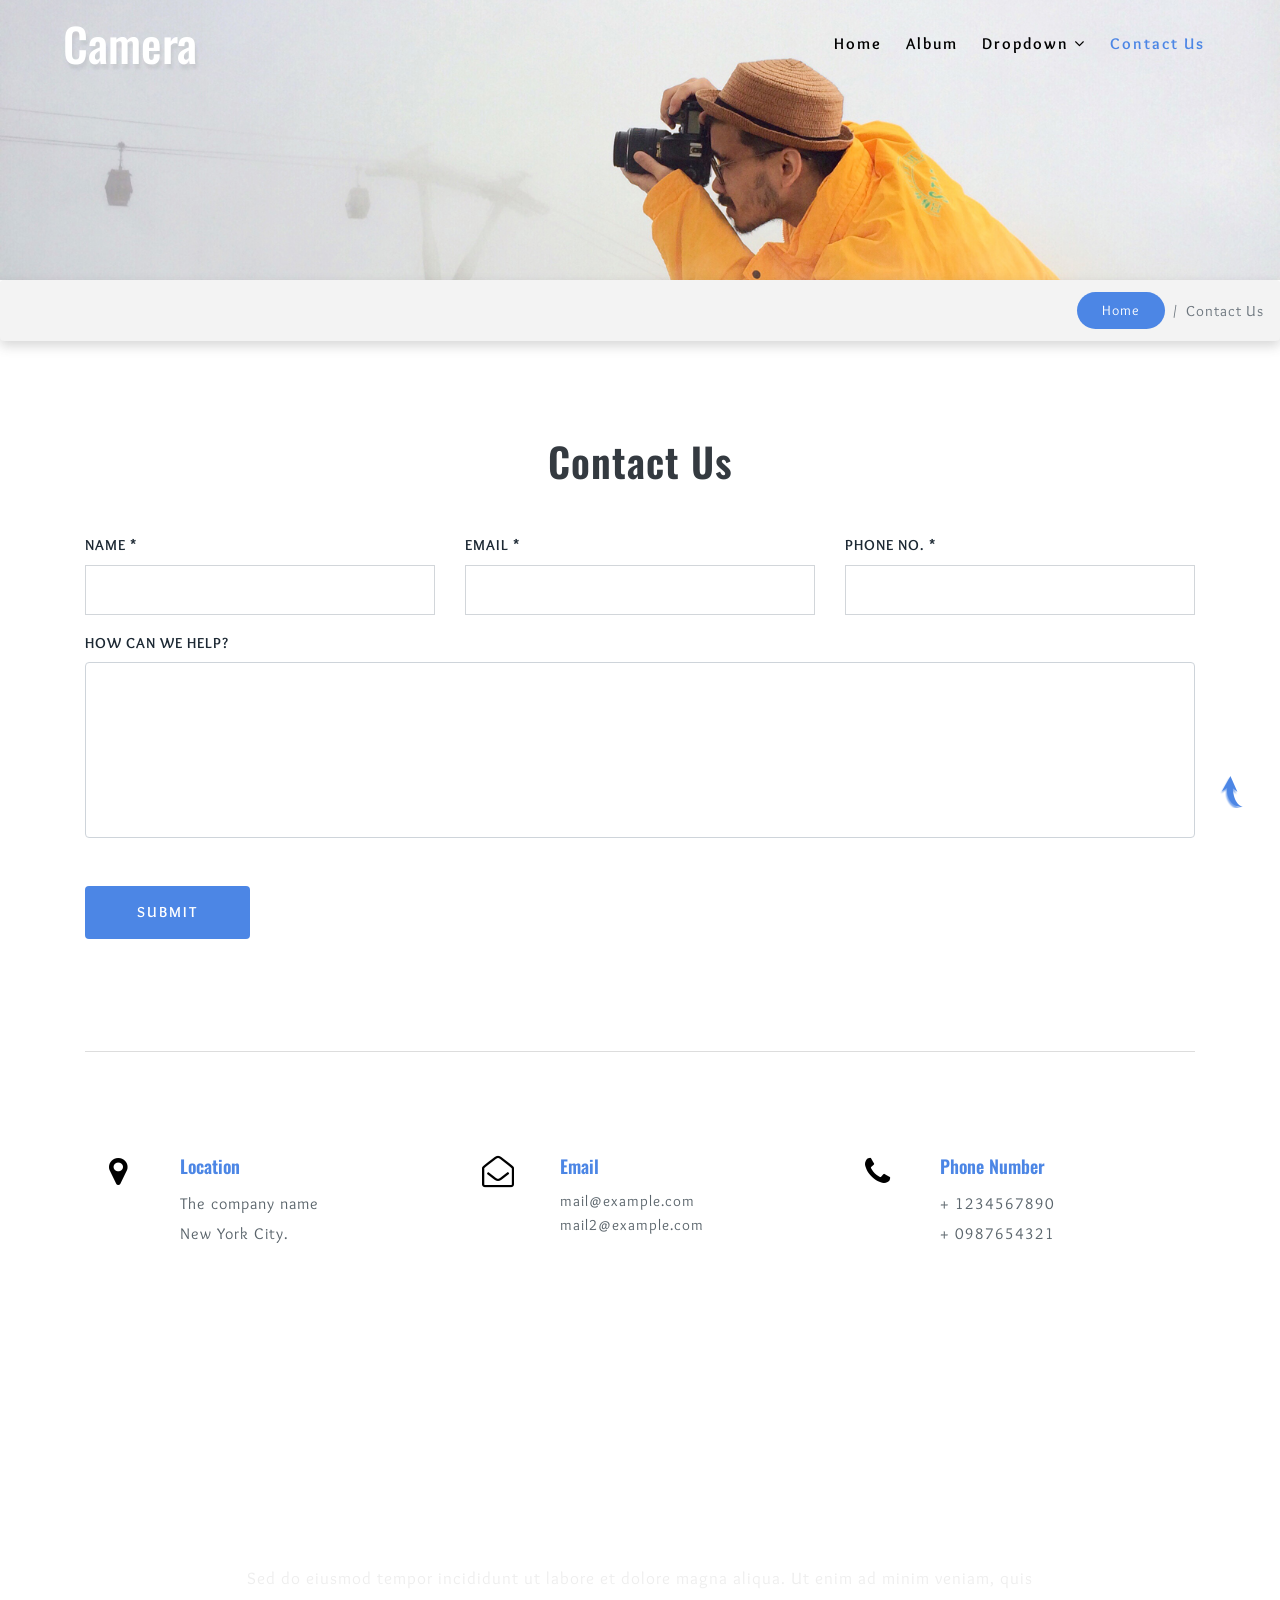
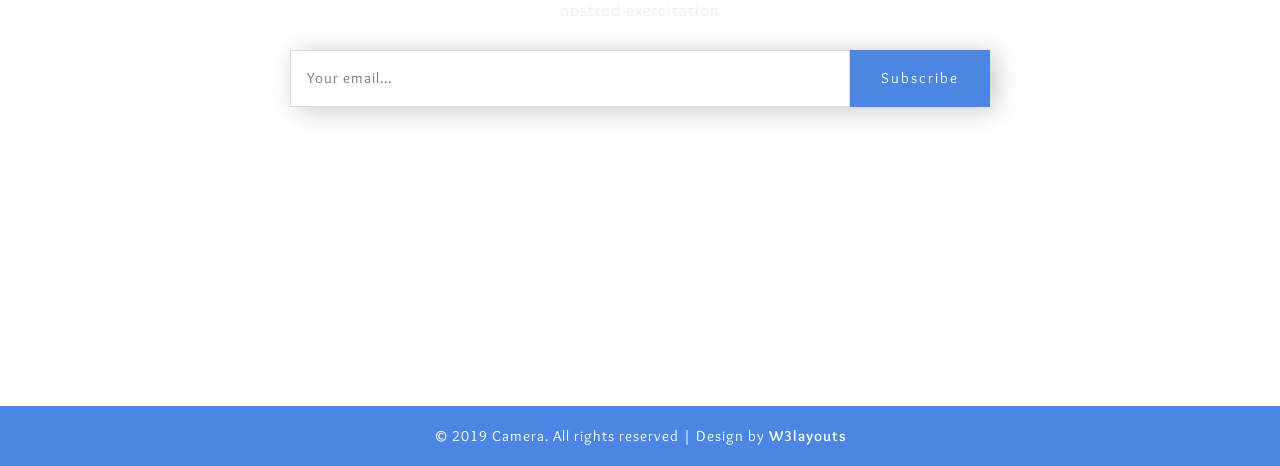
<file: StudentDepartment/Content/contact.html>
<!--
Author: W3layouts
Author URL: http://w3layouts.com
License: Creative Commons Attribution 3.0 Unported
License URL: http://creativecommons.org/licenses/by/3.0/
-->

<!DOCTYPE html>
<html lang="zxx">

<head>
	<title>Camera Photo Gallery Category Bootstrap Responsive Website Template | Contact Us :: W3layouts</title>
	<!-- Meta tag Keywords -->
	<meta name="viewport" content="width=device-width, initial-scale=1">
	<meta charset="UTF-8" />
	<meta name="keywords" content="Camera Responsive web template, Bootstrap Web Templates, Flat Web Templates, Android Compatible web template, Smartphone Compatible web template, free webdesigns for Nokia, Samsung, LG, SonyEricsson, Motorola web design" />
	<script>
		addEventListener("load", function () {
			setTimeout(hideURLbar, 0);
		}, false);

		function hideURLbar() {
			window.scrollTo(0, 1);
		}
	</script>
	<!-- //Meta tag Keywords -->

	<!-- Custom-Files -->
	<link rel="stylesheet" href="css/bootstrap.css">
	<!-- Bootstrap-Core-CSS -->
	<link rel="stylesheet" href="css/style.css" type="text/css" media="all" />
	<!-- Style-CSS -->
	<link href="css/font-awesome.min.css" rel="stylesheet">
	<!-- Font-Awesome-Icons-CSS -->
	<!-- //Custom-Files -->

	<!-- Web-Fonts -->
	<link href="//fonts.googleapis.com/css?family=Oswald:200,300,400,500,600,700&amp;subset=cyrillic,latin-ext,vietnamese"
	 rel="stylesheet">
	<link href="//fonts.googleapis.com/css?family=Overlock:400,400i,700,700i,900,900i&amp;subset=latin-ext" rel="stylesheet">
	<!-- //Web-Fonts -->
</head>

<body>
	<!-- main banner -->
	<div class="main-top-2" id="home">
		<!-- header -->
		<header>
			<div class="container-fluid">
				<div class="header d-md-flex justify-content-between align-items-center py-3 px-xl-5 px-lg-3 px-2">
					<!-- logo -->
					<div id="logo">
						<h1><a href="index.html">Camera</a></h1>
					</div>
					<!-- //logo -->
					<!-- nav -->
					<div class="nav_w3ls">
						<nav>
							<label for="drop" class="toggle">Menu</label>
							<input type="checkbox" id="drop" />
							<ul class="menu">
								<li><a href="index.html">Home</a></li>
								<li><a href="gallery.html">Album</a></li>
								<li>
									<!-- First Tier Drop Down -->
									<label for="drop-2" class="toggle toogle-2">Dropdown <span class="fa fa-angle-down" aria-hidden="true"></span>
									</label>
									<a href="#">Dropdown <span class="fa fa-angle-down" aria-hidden="true"></span></a>
									<input type="checkbox" id="drop-2" />
									<ul>
										<li><a href="about.html" class="drop-text">About Us</a></li>
										<li><a href="index.html" class="drop-text">Services</a></li>
										<li><a href="blog.html" class="drop-text">Blog</a></li>
										<li><a href="single.html" class="drop-text">Blog Details</a></li>
										<li><a href="index.html" class="drop-text">What We do</a></li>
										<li><a href="index.html" class="drop-text">Faqs</a></li>
										<li><a href="about.html" class="drop-text">Our Team</a></li>
									</ul>
								</li>
								<li><a href="contact.html" class="active">Contact Us</a></li>
							</ul>
						</nav>
					</div>
					<!-- //nav -->
				</div>
			</div>
		</header>
		<!-- //header -->
	</div>
	<!-- //main banner -->
	<!-- page details -->
	<div class="breadcrumb-w3pvt">
		<ol class="breadcrumb mb-0 text-center">
			<li class="breadcrumb-item">
				<a href="index.html">Home</a>
			</li>
			<li class="breadcrumb-item active" aria-current="page">Contact Us</li>
		</ol>
	</div>
	<!-- //page details -->

	<!-- contact -->
	<section class="contact py-5">
		<div class="container py-xl-5 py-lg-3">
			<h3 class="title text-center text-bl mb-5">Contact Us</h3>
			<div class="contact-form mx-auto">
				<form method="post" action="#">
					<div class="row">
						<div class="col-lg-4 con-gd">
							<div class="form-group">
								<label>Name *</label>
								<input type="text" class="form-control" placeholder="" name="name" required="">
							</div>
						</div>
						<div class="col-lg-4 con-gd">
							<div class="form-group">
								<label>Email *</label>
								<input type="email" class="form-control" placeholder="" name="email" required="">
							</div>
						</div>
						<div class="col-lg-4 con-gd">
							<div class="form-group">
								<label>Phone No. *</label>
								<input type="text" class="form-control" placeholder="" name="phone" required="">
							</div>
						</div>

					</div>

					<div class="form-group mb-5">
						<label>How can we help?</label>
						<textarea name="issues" class="form-control" placeholder="" required=""></textarea>
					</div>
					<div class="contact-page">
						<button type="submit" class="btn btn-default">Submit</button>
					</div>
				</form>
			</div>
			<div class="row pt-4 mb-lg-5">
				<div class="col-lg-4 adress-info mb-lg-0 mb-5">
					<div class="row">
						<div class="col-3 text-lg-center text-sm-right text-center adress-icon">
							<span class="fa fa-map-marker"></span>
						</div>
						<div class="col-9 text-left">
							<h6>Location</h6>
							<p>The company name
								<br>New York City. </p>
						</div>
					</div>
				</div>
				<div class="col-lg-4 adress-info mb-lg-0 mb-5">
					<div class="row">
						<div class="col-3 text-lg-center text-sm-right text-center adress-icon">
							<span class="fa fa-envelope-open-o"></span>
						</div>
						<div class="col-9 text-left">
							<h6>Email</h6>
							<a href="mailto:info@example.com">mail@example.com</a>
							<br>
							<a href="mailto:info@example.com">mail2@example.com</a>
						</div>
					</div>
				</div>
				<div class="col-lg-4 adress-info mb-lg-0 mb-5">
					<div class="row">
						<div class="col-3 text-lg-center text-sm-right text-center adress-icon">
							<span class="fa fa-phone"></span>
						</div>
						<div class="col-9 text-left">
							<h6>Phone Number</h6>
							<p>+ 1234567890</p>
							<p>+ 0987654321</p>
						</div>
					</div>
				</div>
			</div>
		</div>
	</section>
	<!-- //contact -->

	<!-- footer -->
	<footer class="text-center py-5">
		<div class="container py-xl-5 py-lg-3">
			<!-- newsletter -->
			<div class="newsletter_w3w3pvt mb-5 pb-sm-5">
				<h2 class="title text-center text-wh mb-4">Subscribe Newsletter</h2>
				<p class="sub-tittle text-center mt-2 mb-4">Sed do eiusmod tempor incididunt ut labore et dolore
					magna
					aliqua. Ut enim ad minim veniam, quis nostrud exercitation</p>
				<div class="newsletter">
					<form action="#" method="post">
						<div class="form-group mb-0 w-100">
							<input class="email" type="email" name="email" placeholder="Your email..." required="">
						</div>
						<button type="submit" class="btn">Subscribe</button>
					</form>
				</div>
			</div>
			<!-- //newsletter -->
			<!-- footer navigation -->
			<div class="footer-grid">
				<ul class="list-unstyled">
					<li>
						<a href="index.html">Home Page</a>
					</li>
					<li>
						<a href="about.html">About Us</a>
					</li>
					<li>
						<a href="index.html">Services</a>
					</li>
					<li>
						<a href="gallery.html">Gallery</a>
					</li>
					<li>
						<a href="contact.html">Contact Us</a>
					</li>
				</ul>
			</div>
			<!-- //footer navigation -->
			<!-- social icons -->
			<div class="social-icons-footer mt-4">
				<ul class="list-unstyled">
					<li>
						<a href="#">
							<span class="fa fa-facebook"></span>
						</a>
					</li>
					<li>
						<a href="#">
							<span class="fa fa-twitter"></span>
						</a>
					</li>
					<li>
						<a href="#">
							<span class="fa fa-google-plus"></span>
						</a>
					</li>
				</ul>
			</div>
			<!-- //social icons -->
		</div>
	</footer>
	<!-- //footer -->
	<!-- copyright -->
	<div class="copy_right">
		<p class="text-center text-wh py-sm-3 py-3">© 2019 Camera. All rights reserved | Design by
			<a href="http://w3layouts.com/">W3layouts</a>
		</p>
	</div>
	<!-- //copyright -->
	<!-- move top icon -->
	<a href="#home" class="move-top text-center"></a>
	<!-- //move top icon -->

</body>

</html>
</file>
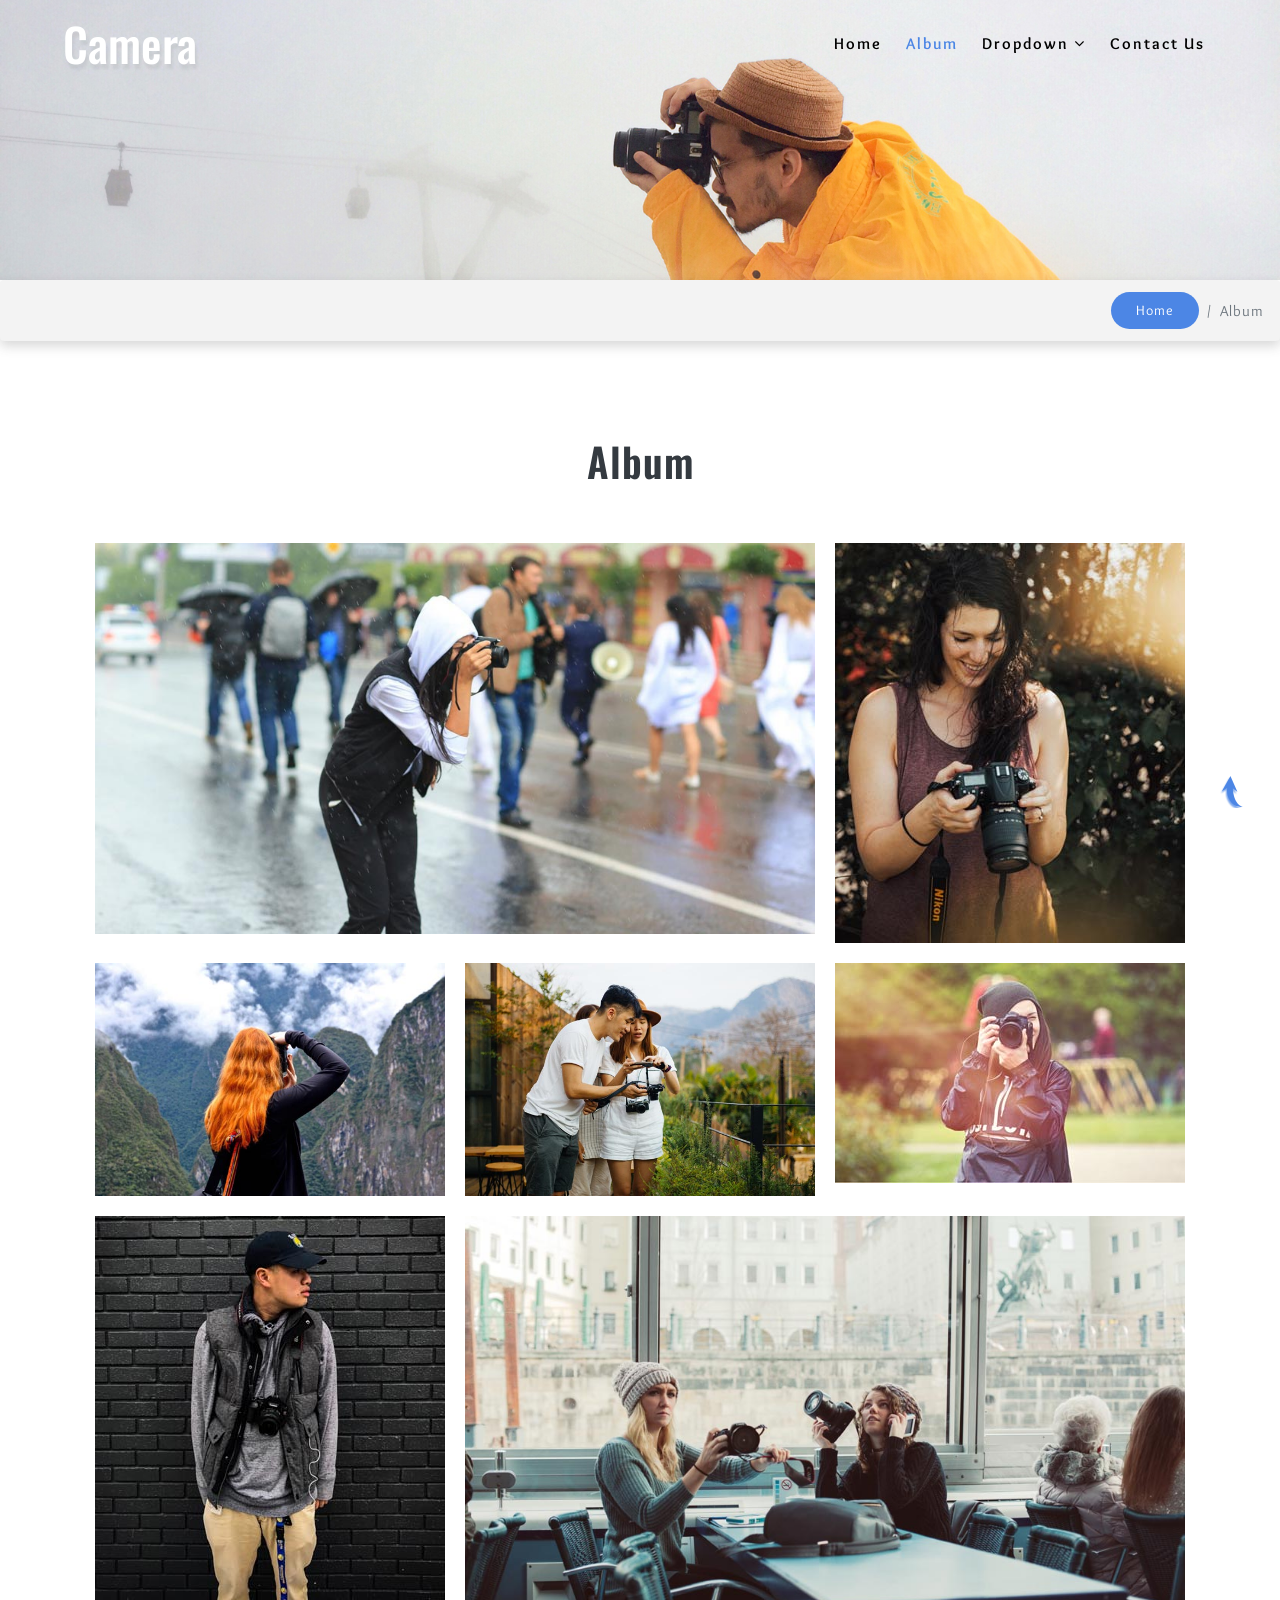
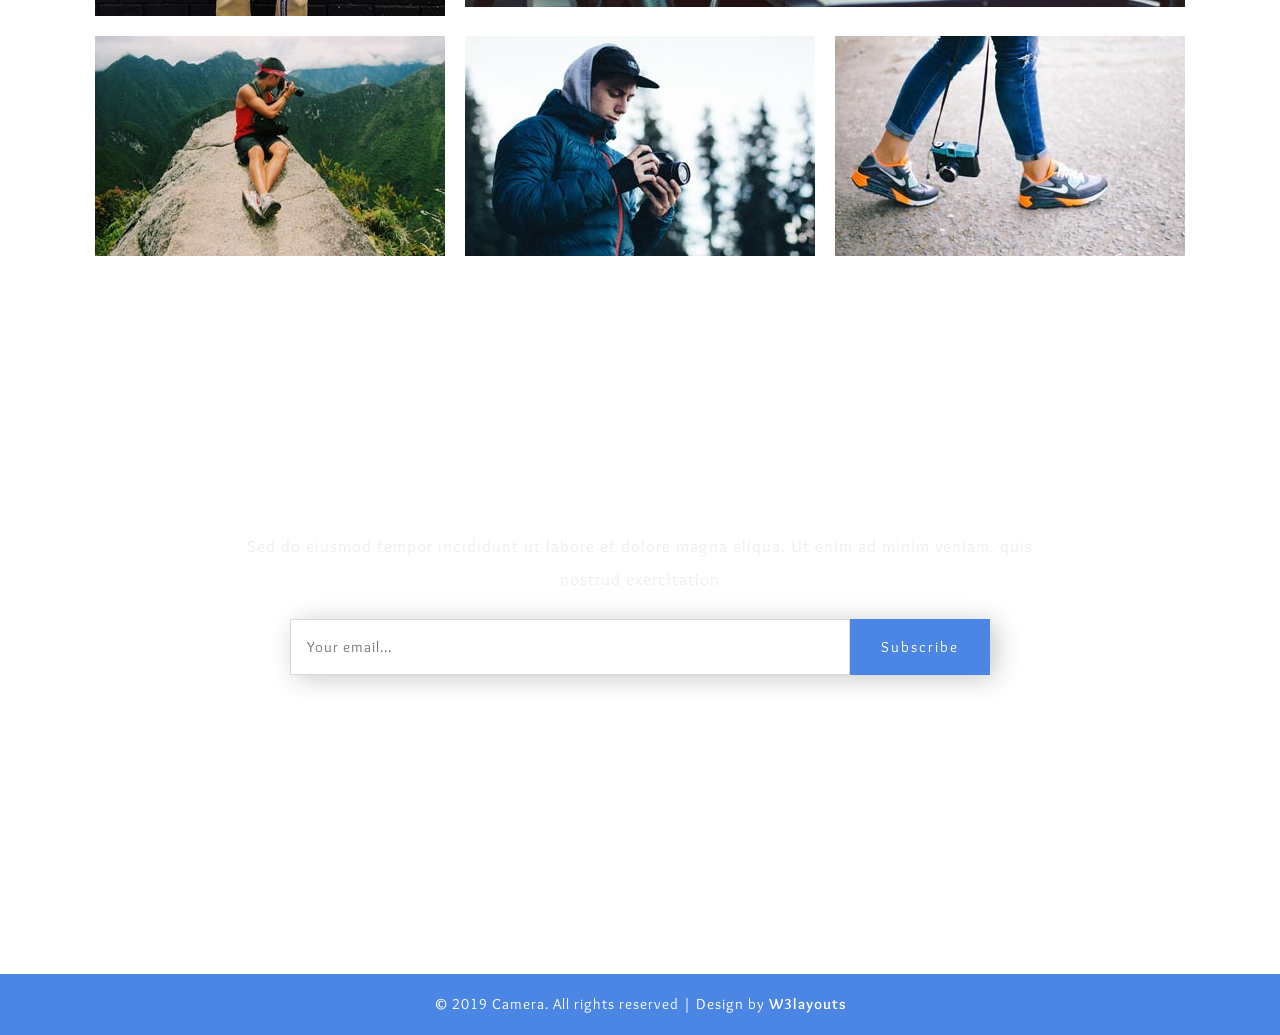
<file: StudentDepartment/Content/gallery.html>
<!--
Author: W3layouts
Author URL: http://w3layouts.com
License: Creative Commons Attribution 3.0 Unported
License URL: http://creativecommons.org/licenses/by/3.0/
-->

<!DOCTYPE html>
<html lang="zxx">

<head>
	<title>Camera Photo Gallery Category Bootstrap Responsive Website Template | Gallery :: W3layouts</title>
	<!-- Meta tag Keywords -->
	<meta name="viewport" content="width=device-width, initial-scale=1">
	<meta charset="UTF-8" />
	<meta name="keywords" content="Camera Responsive web template, Bootstrap Web Templates, Flat Web Templates, Android Compatible web template, Smartphone Compatible web template, free webdesigns for Nokia, Samsung, LG, SonyEricsson, Motorola web design" />
	<script>
		addEventListener("load", function () {
			setTimeout(hideURLbar, 0);
		}, false);

		function hideURLbar() {
			window.scrollTo(0, 1);
		}
	</script>
	<!-- //Meta tag Keywords -->

	<!-- Custom-Files -->
	<link rel="stylesheet" href="css/bootstrap.css">
	<!-- Bootstrap-Core-CSS -->
	<link rel="stylesheet" href="css/style.css" type="text/css" media="all" />
	<!-- Style-CSS -->
	<link href="css/font-awesome.min.css" rel="stylesheet">
	<!-- Font-Awesome-Icons-CSS -->
	<!-- //Custom-Files -->

	<!-- Web-Fonts -->
	<link href="//fonts.googleapis.com/css?family=Oswald:200,300,400,500,600,700&amp;subset=cyrillic,latin-ext,vietnamese"
	 rel="stylesheet">
	<link href="//fonts.googleapis.com/css?family=Overlock:400,400i,700,700i,900,900i&amp;subset=latin-ext" rel="stylesheet">
	<!-- //Web-Fonts -->
</head>

<body>
	<!-- main banner -->
	<div class="main-top-2" id="home">
		<!-- header -->
		<header>
			<div class="container-fluid">
				<div class="header d-md-flex justify-content-between align-items-center py-3 px-xl-5 px-lg-3 px-2">
					<!-- logo -->
					<div id="logo">
						<h1><a href="index.html">Camera</a></h1>
					</div>
					<!-- //logo -->
					<!-- nav -->
					<div class="nav_w3ls">
						<nav>
							<label for="drop" class="toggle">Menu</label>
							<input type="checkbox" id="drop" />
							<ul class="menu">
								<li><a href="index.html">Home</a></li>
								<li><a href="gallery.html" class="active">Album</a></li>
								<li>
									<!-- First Tier Drop Down -->
									<label for="drop-2" class="toggle toogle-2">Dropdown <span class="fa fa-angle-down" aria-hidden="true"></span>
									</label>
									<a href="#">Dropdown <span class="fa fa-angle-down" aria-hidden="true"></span></a>
									<input type="checkbox" id="drop-2" />
									<ul>
										<li><a href="about.html" class="drop-text">About Us</a></li>
										<li><a href="index.html" class="drop-text">Services</a></li>
										<li><a href="blog.html" class="drop-text">Blog</a></li>
										<li><a href="single.html" class="drop-text">Blog Details</a></li>
										<li><a href="index.html" class="drop-text">What We do</a></li>
										<li><a href="index.html" class="drop-text">Faqs</a></li>
										<li><a href="about.html" class="drop-text">Our Team</a></li>
									</ul>
								</li>
								<li><a href="contact.html">Contact Us</a></li>
							</ul>
						</nav>
					</div>
					<!-- //nav -->
				</div>
			</div>
		</header>
		<!-- //header -->
	</div>
	<!-- //main banner -->
	<!-- page details -->
	<div class="breadcrumb-w3pvt">
		<ol class="breadcrumb mb-0 text-center">
			<li class="breadcrumb-item">
				<a href="index.html">Home</a>
			</li>
			<li class="breadcrumb-item active" aria-current="page">Album</li>
		</ol>
	</div>
	<!-- //page details -->

	<!-- Gallery -->
	<section class="gallery py-5">
		<div class="container py-md-5">
			<h3 class="title text-center text-bl mb-sm-5 mb-4">Album</h3>
			<div class="row news-grids no-gutters text-center">
				<div class="col-md-8 gal-img">
					<a href="#gal1"><img src="images/s1.jpg" alt="Gallery Image" class="img-fluid"></a>
				</div>
				<div class="col-md-4 gal-img">
					<a href="#gal2"><img src="images/team1.jpg" alt="Gallery Image" class="img-fluid"></a>
				</div>
			</div>
			<div class="row news-grids no-gutters text-center">
				<div class="col-md-4 gal-img">
					<a href="#gal3"><img src="images/a1.jpg" alt="Gallery Image" class="img-fluid"></a>
				</div>
				<div class="col-md-4 gal-img">
					<a href="#gal4"><img src="images/a2.jpg" alt="Gallery Image" class="img-fluid"></a>
				</div>
				<div class="col-md-4 gal-img">
					<a href="#gal5"><img src="images/s3.jpg" alt="Gallery Image" class="img-fluid"></a>
				</div>
			</div>
			<div class="row news-grids no-gutters text-center">
				<div class="col-md-4 gal-img">
					<a href="#gal6"><img src="images/team2.jpg" alt="Gallery Image" class="img-fluid"></a>
				</div>
				<div class="col-md-8 gal-img">
					<a href="#gal7"><img src="images/s7.jpg" alt="Gallery Image" class="img-fluid">
					</a>
				</div>
			</div>
			<div class="row news-grids no-gutters text-center">
				<div class="col-md-4 gal-img">
					<a href="#gal8"><img src="images/s4.jpg" alt="Gallery Image" class="img-fluid"></a>
				</div>
				<div class="col-md-4 gal-img">
					<a href="#gal9"><img src="images/s5.jpg" alt="Gallery Image" class="img-fluid"></a>
				</div>
				<div class="col-md-4 gal-img">
					<a href="#gal10"><img src="images/s6.jpg" alt="Gallery Image" class="img-fluid"></a>
				</div>
			</div>
			<!-- gallery popups -->
			<!-- popup-->
			<div id="gal1" class="pop-overlay animate">
				<div class="popup">
					<img src="images/s1.jpg" alt="Popup Image" class="img-fluid" />
					<p class="mt-4">Nulla viverra pharetra se, eget pulvinar neque pharetra ac int. placerat placerat dolor.</p>
					<a class="close" href="#gallery">&times;</a>
				</div>
			</div>
			<!-- //popup -->
			<!-- popup-->
			<div id="gal2" class="pop-overlay animate">
				<div class="popup">
					<img src="images/team1.jpg" alt="Popup Image" class="img-fluid" />
					<p class="mt-4">Nulla viverra pharetra se, eget pulvinar neque pharetra ac int. placerat placerat dolor.</p>
					<a class="close" href="#gallery">&times;</a>
				</div>
			</div>
			<!-- //popup -->
			<!-- popup-->
			<div id="gal3" class="pop-overlay animate">
				<div class="popup">
					<img src="images/a1.jpg" alt="Popup Image" class="img-fluid" />
					<p class="mt-4">Nulla viverra pharetra se, eget pulvinar neque pharetra ac int. placerat placerat dolor.</p>
					<a class="close" href="#gallery">&times;</a>
				</div>
			</div>
			<!-- //popup3 -->
			<!-- popup-->
			<div id="gal4" class="pop-overlay animate">
				<div class="popup">
					<img src="images/a2.jpg" alt="Popup Image" class="img-fluid" />
					<p class="mt-4">Nulla viverra pharetra se, eget pulvinar neque pharetra ac int. placerat placerat dolor.</p>
					<a class="close" href="#gallery">&times;</a>
				</div>
			</div>
			<!-- //popup -->
			<!-- popup-->
			<div id="gal5" class="pop-overlay animate">
				<div class="popup">
					<img src="images/s3.jpg" alt="Popup Image" class="img-fluid" />
					<p class="mt-4">Nulla viverra pharetra se, eget pulvinar neque pharetra ac int. placerat placerat dolor.</p>
					<a class="close" href="#gallery">&times;</a>
				</div>
			</div>
			<!-- //popup -->
			<!-- popup-->
			<div id="gal6" class="pop-overlay animate">
				<div class="popup">
					<img src="images/team2.jpg" alt="Popup Image" class="img-fluid" />
					<p class="mt-4">Nulla viverra pharetra se, eget pulvinar neque pharetra ac int. placerat placerat dolor.</p>
					<a class="close" href="#gallery">&times;</a>
				</div>
			</div>
			<!-- //popup -->
			<!-- popup-->
			<div id="gal7" class="pop-overlay animate">
				<div class="popup">
					<img src="images/s7.jpg" alt="Popup Image" class="img-fluid" />
					<p class="mt-4">Nulla viverra pharetra se, eget pulvinar neque pharetra ac int. placerat placerat dolor.</p>
					<a class="close" href="#gallery">&times;</a>
				</div>
			</div>
			<!-- //popup -->
			<!-- popup-->
			<div id="gal8" class="pop-overlay animate">
				<div class="popup">
					<img src="images/s4.jpg" alt="Popup Image" class="img-fluid" />
					<p class="mt-4">Nulla viverra pharetra se, eget pulvinar neque pharetra ac int. placerat placerat dolor.</p>
					<a class="close" href="#gallery">&times;</a>
				</div>
			</div>
			<!-- //popup -->
			<!-- popup-->
			<div id="gal9" class="pop-overlay animate">
				<div class="popup">
					<img src="images/s5.jpg" alt="Popup Image" class="img-fluid" />
					<p class="mt-4">Nulla viverra pharetra se, eget pulvinar neque pharetra ac int. placerat placerat dolor.</p>
					<a class="close" href="#gallery">&times;</a>
				</div>
			</div>
			<!-- //popup -->
			<!-- popup-->
			<div id="gal10" class="pop-overlay animate">
				<div class="popup">
					<img src="images/s6.jpg" alt="Popup Image" class="img-fluid" />
					<p class="mt-4">Nulla viverra pharetra se, eget pulvinar neque pharetra ac int. placerat placerat dolor.</p>
					<a class="close" href="#gallery">&times;</a>
				</div>
			</div>
			<!-- //popup -->
			<!-- //gallery popups -->
		</div>
	</section>
	<!-- //gallery -->

	<!-- footer -->
	<footer class="text-center py-5">
		<div class="container py-xl-5 py-lg-3">
			<!-- newsletter -->
			<div class="newsletter_w3w3pvt mb-5 pb-sm-5">
				<h2 class="title text-center text-wh mb-4">Subscribe Newsletter</h2>
				<p class="sub-tittle text-center mt-2 mb-4">Sed do eiusmod tempor incididunt ut labore et dolore
					magna
					aliqua. Ut enim ad minim veniam, quis nostrud exercitation</p>
				<div class="newsletter">
					<form action="#" method="post">
						<div class="form-group mb-0 w-100">
							<input class="email" type="email" name="email" placeholder="Your email..." required="">
						</div>
						<button type="submit" class="btn">Subscribe</button>
					</form>
				</div>
			</div>
			<!-- //newsletter -->
			<!-- footer navigation -->
			<div class="footer-grid">
				<ul class="list-unstyled">
					<li>
						<a href="index.html">Home Page</a>
					</li>
					<li>
						<a href="about.html">About Us</a>
					</li>
					<li>
						<a href="index.html">Services</a>
					</li>
					<li>
						<a href="gallery.html">Gallery</a>
					</li>
					<li>
						<a href="contact.html">Contact Us</a>
					</li>
				</ul>
			</div>
			<!-- //footer navigation -->
			<!-- social icons -->
			<div class="social-icons-footer mt-4">
				<ul class="list-unstyled">
					<li>
						<a href="#">
							<span class="fa fa-facebook"></span>
						</a>
					</li>
					<li>
						<a href="#">
							<span class="fa fa-twitter"></span>
						</a>
					</li>
					<li>
						<a href="#">
							<span class="fa fa-google-plus"></span>
						</a>
					</li>
				</ul>
			</div>
			<!-- //social icons -->
		</div>
	</footer>
	<!-- //footer -->
	<!-- copyright -->
	<div class="copy_right">
		<p class="text-center text-wh py-sm-3 py-3">© 2019 Camera. All rights reserved | Design by
			<a href="http://w3layouts.com/">W3layouts</a>
		</p>
	</div>
	<!-- //copyright -->
	<!-- move top icon -->
	<a href="#home" class="move-top text-center"></a>
	<!-- //move top icon -->

</body>

</html>
</file>
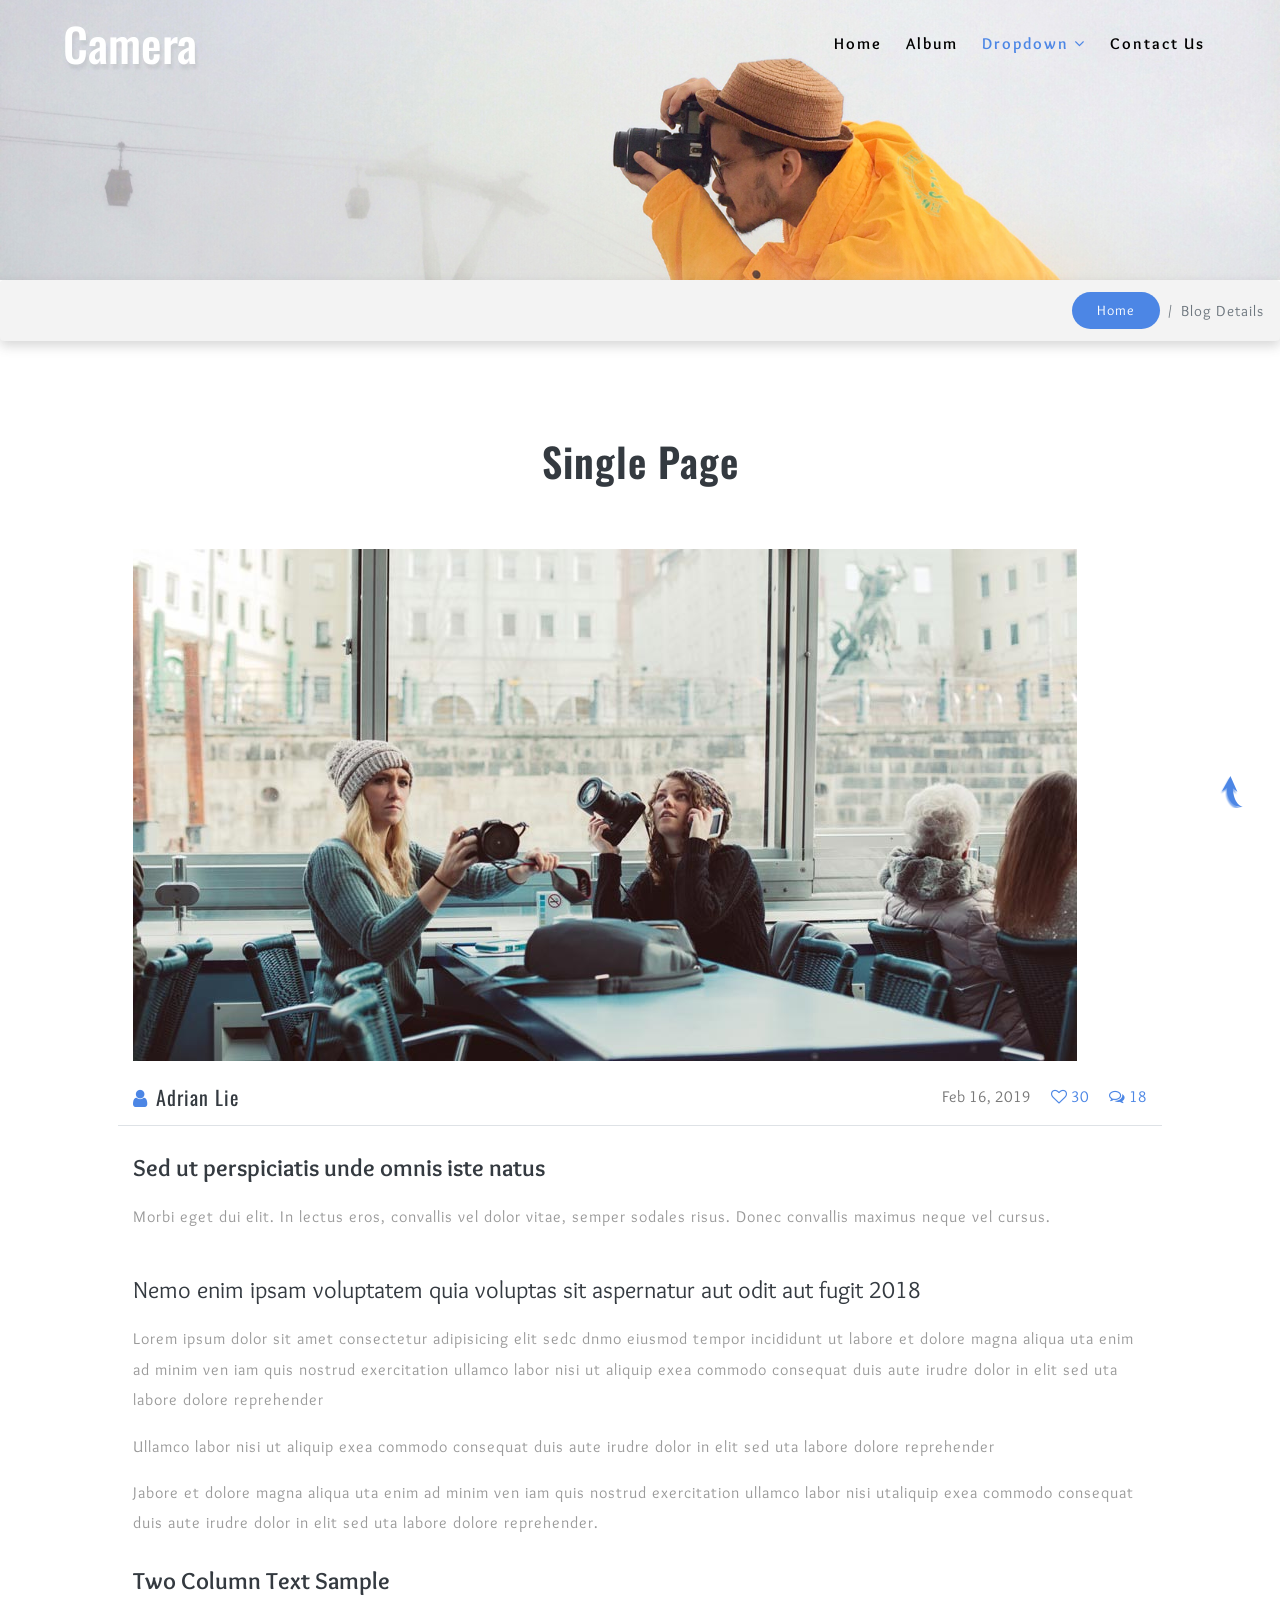
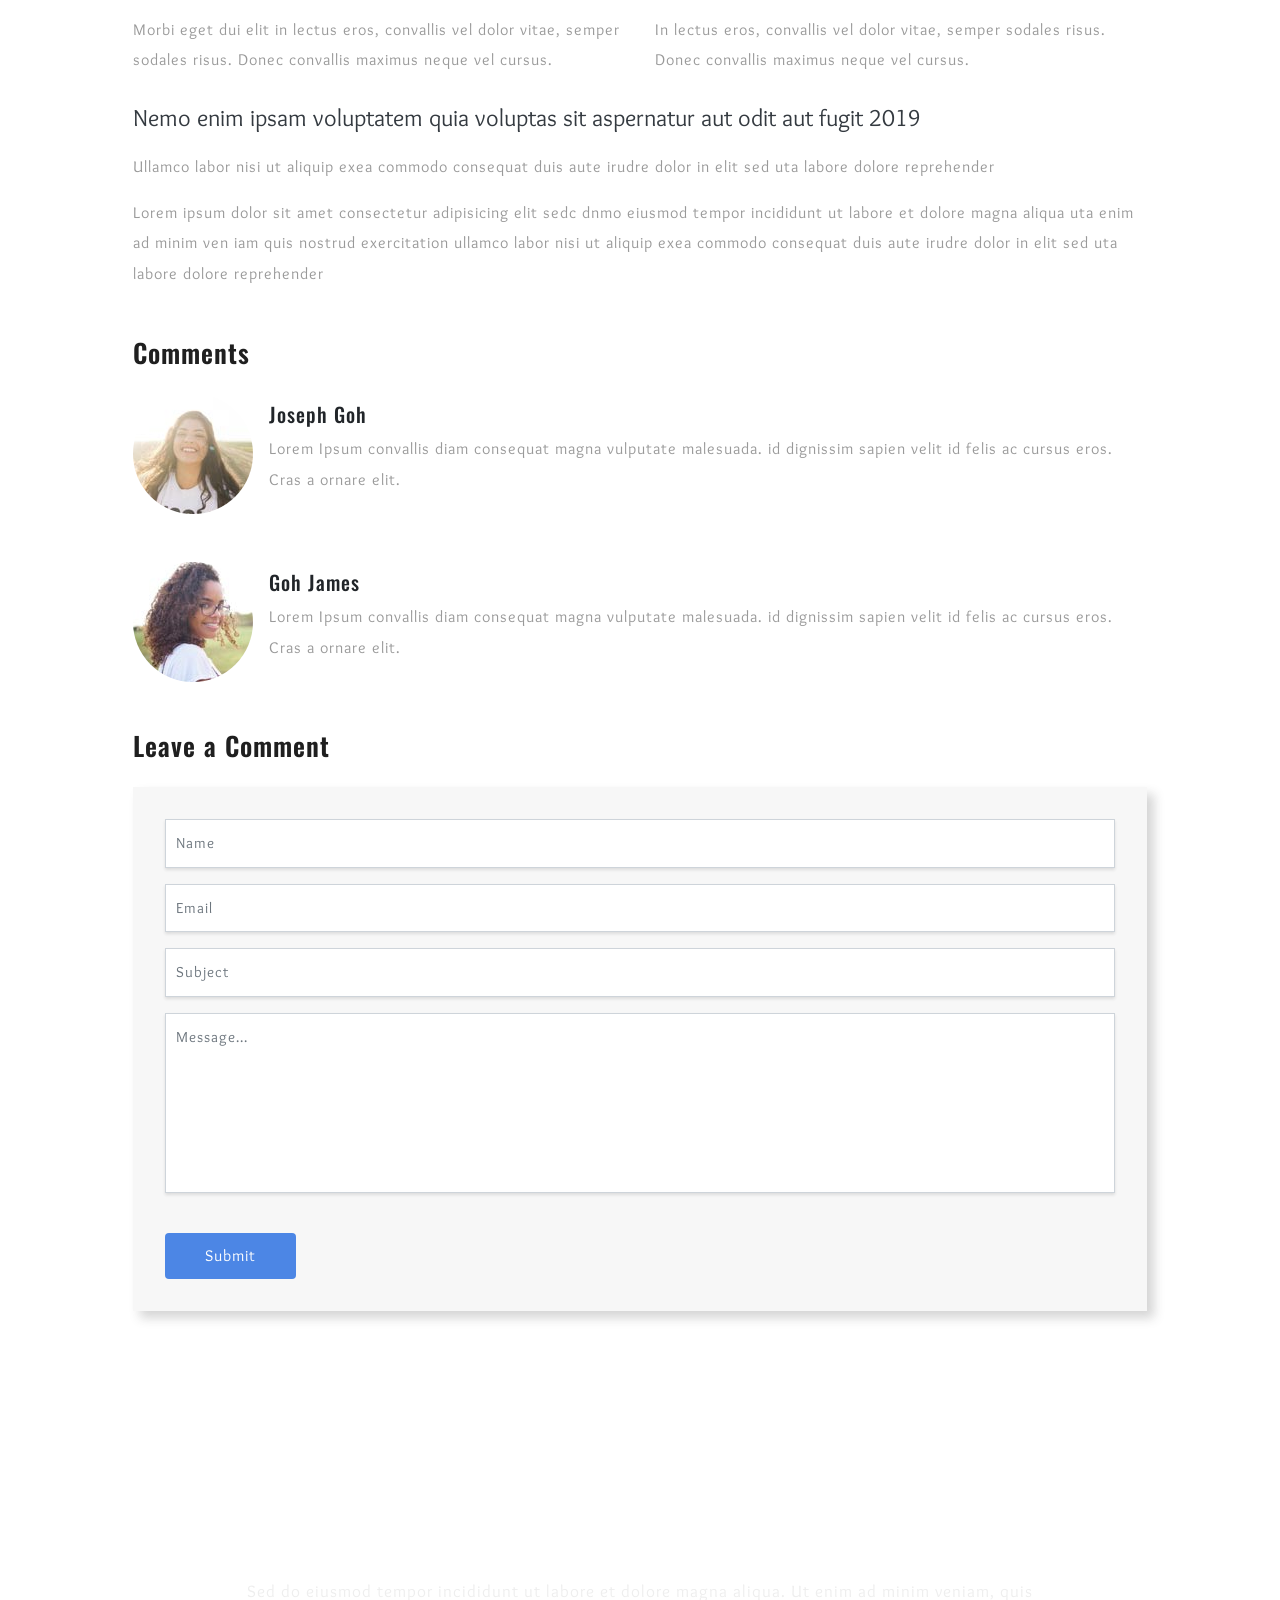
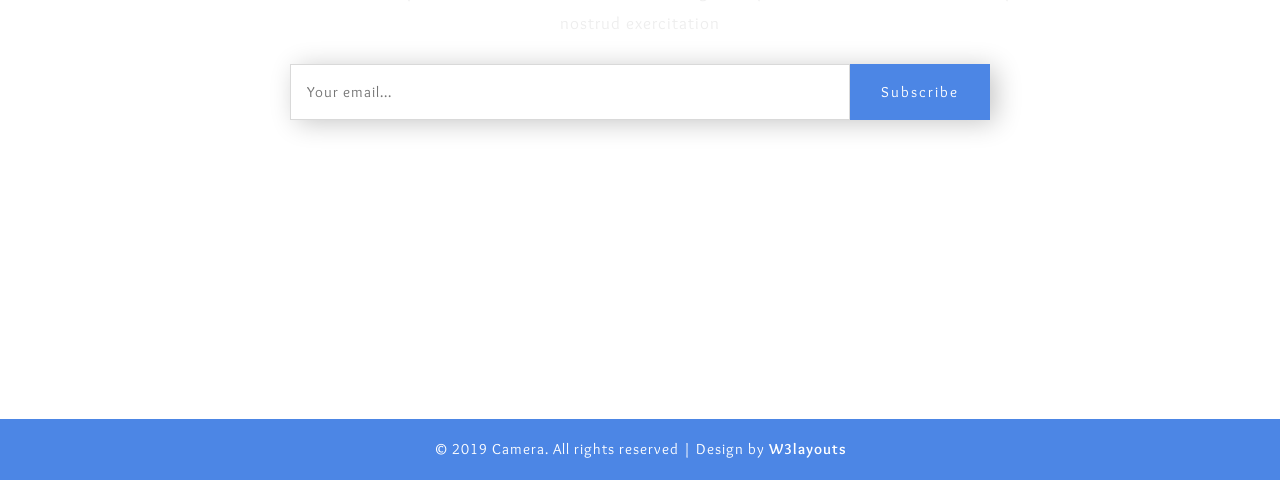
<file: StudentDepartment/Content/single.html>
<!--
Author: W3layouts
Author URL: http://w3layouts.com
License: Creative Commons Attribution 3.0 Unported
License URL: http://creativecommons.org/licenses/by/3.0/
-->

<!DOCTYPE html>
<html lang="zxx">

<head>
	<title>Camera Photo Gallery Category Bootstrap Responsive Website Template | Blog Details :: W3layouts</title>
	<!-- Meta tag Keywords -->
	<meta name="viewport" content="width=device-width, initial-scale=1">
	<meta charset="UTF-8" />
	<meta name="keywords" content="Camera Responsive web template, Bootstrap Web Templates, Flat Web Templates, Android Compatible web template, Smartphone Compatible web template, free webdesigns for Nokia, Samsung, LG, SonyEricsson, Motorola web design" />
	<script>
		addEventListener("load", function () {
			setTimeout(hideURLbar, 0);
		}, false);

		function hideURLbar() {
			window.scrollTo(0, 1);
		}
	</script>
	<!-- //Meta tag Keywords -->

	<!-- Custom-Files -->
	<link rel="stylesheet" href="css/bootstrap.css">
	<!-- Bootstrap-Core-CSS -->
	<link href="css/single.css" rel='stylesheet' type='text/css' />
	<!-- single page -->
	<link rel="stylesheet" href="css/style.css" type="text/css" media="all" />
	<!-- Style-CSS -->
	<link href="css/font-awesome.min.css" rel="stylesheet">
	<!-- Font-Awesome-Icons-CSS -->
	<!-- //Custom-Files -->

	<!-- Web-Fonts -->
	<link href="//fonts.googleapis.com/css?family=Oswald:200,300,400,500,600,700&amp;subset=cyrillic,latin-ext,vietnamese"
	 rel="stylesheet">
	<link href="//fonts.googleapis.com/css?family=Overlock:400,400i,700,700i,900,900i&amp;subset=latin-ext" rel="stylesheet">
	<!-- //Web-Fonts -->
</head>

<body>
	<!-- main banner -->
	<div class="main-top-2" id="home">
		<!-- header -->
		<header>
			<div class="container-fluid">
				<div class="header d-md-flex justify-content-between align-items-center py-3 px-xl-5 px-lg-3 px-2">
					<!-- logo -->
					<div id="logo">
						<h1><a href="index.html">Camera</a></h1>
					</div>
					<!-- //logo -->
					<!-- nav -->
					<div class="nav_w3ls">
						<nav>
							<label for="drop" class="toggle">Menu</label>
							<input type="checkbox" id="drop" />
							<ul class="menu">
								<li><a href="index.html">Home</a></li>
								<li><a href="gallery.html">Album</a></li>
								<li>
									<!-- First Tier Drop Down -->
									<label for="drop-2" class="toggle toogle-2">Dropdown <span class="fa fa-angle-down" aria-hidden="true"></span>
									</label>
									<a href="#" class="active">Dropdown <span class="fa fa-angle-down" aria-hidden="true"></span></a>
									<input type="checkbox" id="drop-2" />
									<ul>
										<li><a href="about.html" class="drop-text">About Us</a></li>
										<li><a href="index.html" class="drop-text">Services</a></li>
										<li><a href="blog.html" class="drop-text">Blog</a></li>
										<li><a href="single.html" class="drop-text active">Blog Details</a></li>
										<li><a href="index.html" class="drop-text">What We do</a></li>
										<li><a href="index.html" class="drop-text">Faqs</a></li>
										<li><a href="about.html" class="drop-text">Our Team</a></li>
									</ul>
								</li>
								<li><a href="contact.html">Contact Us</a></li>
							</ul>
						</nav>
					</div>
					<!-- //nav -->
				</div>
			</div>
		</header>
		<!-- //header -->
	</div>
	<!-- //main banner -->
	<!-- page details -->
	<div class="breadcrumb-w3pvt">
		<ol class="breadcrumb mb-0 text-center">
			<li class="breadcrumb-item">
				<a href="index.html">Home</a>
			</li>
			<li class="breadcrumb-item active" aria-current="page">Blog Details</li>
		</ol>
	</div>
	<!-- //page details -->

	<!-- single -->
	<div class="blog-w3l py-5">
		<div class="container py-xl-5 py-lg-3">
			<h3 class="title text-center text-bl mb-5 pb-xl-3">Single Page</h3>
			<div class="blog_section px-lg-5">
				<div class="card border-0">
					<a href="single.html">
						<img src="images/s7.jpg" alt="" class="img-fluid">
					</a>
					<div class="card-body p-0 py-4">
						<div class="row border-bottom pb-3">
							<div class="col-sm-6 col-4 perso-wthree">
								<h6 class="blog-first text-bl">
									<span class="fa fa-user mr-2"></span>Adrian Lie
								</h6>
							</div>
							<div class="col-sm-6 col-8 info-commt text-right">
								<ul class="blog_list">
									<li>Feb 16, 2019</li>
									<li class="mx-3">
										<a href="#">
											<span class="fa fa-heart-o mr-1"></span>30
										</a>
									</li>
									<li>
										<a href="#">
											<span class="fa fa-comments-o mr-1"></span>18
										</a>
									</li>
								</ul>
							</div>
						</div>
						<a href="single.html" class="text-bl blog-grid-title mt-4 mb-3">Sed ut perspiciatis unde omnis
							iste natus</a>
						<p class="card-text">Morbi eget dui elit. In lectus eros, convallis vel dolor vitae, semper sodales risus. Donec
							convallis maximus neque
							vel cursus.</p>
					</div>
				</div>
				<a href="single.html" class="single-text text-bl font-weight-light my-3">Nemo enim ipsam voluptatem quia
					voluptas
					sit aspernatur aut odit aut fugit 2018</a>
				<p>Lorem ipsum dolor sit amet consectetur adipisicing elit sedc dnmo eiusmod tempor incididunt ut labore et
					dolore magna
					aliqua uta enim ad minim ven iam quis nostrud exercitation ullamco labor nisi ut aliquip exea commodo
					consequat
					duis
					aute irudre dolor in elit sed uta labore dolore reprehender</p>
				<p class="my-3">Ullamco labor nisi ut aliquip exea commodo consequat duis aute irudre dolor in elit sed uta
					labore dolore reprehender</p>
				<p>Jabore et dolore magna aliqua uta enim ad minim ven iam quis nostrud exercitation ullamco labor nisi utaliquip
					exea commodo consequat duis aute irudre dolor in elit sed uta labore dolore
					reprehender.
				</p>
				<a href="single.html" class="text-bl blog-grid-title mt-4 mb-3">Two Column Text Sample</a>
				<div class="row">
					<div class="col-md-6">
						<p>Morbi eget dui elit in lectus eros, convallis vel dolor vitae, semper sodales risus. Donec
							convallis maximus neque
							vel cursus.</p>
					</div>
					<div class="col-md-6">
						<p>In lectus eros, convallis vel dolor vitae, semper sodales risus. Donec
							convallis maximus neque
							vel cursus.</p>
					</div>
				</div>
				<a href="single.html" class="single-text text-bl font-weight-light mt-4">Nemo enim ipsam voluptatem quia
					voluptas sit aspernatur aut odit aut fugit 2019</a>
				<p class="my-3">Ullamco labor nisi ut aliquip exea commodo consequat duis aute irudre dolor in elit sed uta
					labore dolore reprehender</p>
				<p>Lorem ipsum dolor sit amet consectetur adipisicing elit sedc dnmo eiusmod tempor incididunt ut labore et
					dolore magna
					aliqua uta enim ad minim ven iam quis nostrud exercitation ullamco labor nisi ut aliquip exea commodo
					consequat
					duis
					aute irudre dolor in elit sed uta labore dolore reprehender</p>
				<div class="comment-top mt-5">
					<h4>Comments</h4>
					<div class="media">
						<img src="images/testi1.jpg" alt="" class="img-fluid" />
						<div class="media-body pt-xl-2 pl-3">
							<h5 class="mb-2 let">Joseph Goh</h5>
							<p>Lorem Ipsum convallis diam consequat magna vulputate malesuada. id dignissim sapien velit id felis ac
								cursus eros.
								Cras a ornare elit.</p>
						</div>
					</div>
					<div class="media mt-5">
						<img src="images/testi2.jpg" alt="" class="img-fluid" />
						<div class="media-body  pt-xl-2 pl-3">
							<h5 class="mb-2 let">Goh James</h5>
							<p>Lorem Ipsum convallis diam consequat magna vulputate malesuada. id dignissim sapien velit id felis ac
								cursus eros.
								Cras a ornare elit.</p>
						</div>
					</div>
				</div>
				<div class="comment-top mt-5">
					<h4>Leave a Comment</h4>
					<div class="comment-bottom mobamuinfo_mail_grid_right">
						<form action="#" method="post">
							<div class="form-group">
								<input class="form-control" type="text" name="Name" placeholder="Name" required="">
							</div>
							<div class="form-group">
								<input class="form-control" type="email" name="Email" placeholder="Email" required="">
							</div>
							<div class="form-group">
								<input class="form-control" type="text" name="Subject" placeholder="Subject" required="">
							</div>
							<div class="form-group">
								<textarea class="form-control" name="Message" placeholder="Message..." required=""></textarea>
							</div>
							<button type="submit" class="btn submit mt-4">Submit</button>
						</form>
					</div>
				</div>
			</div>
		</div>
	</div>
	<!-- //single -->

	<!-- footer -->
	<footer class="text-center py-5">
		<div class="container py-xl-5 py-lg-3">
			<!-- newsletter -->
			<div class="newsletter_w3w3pvt mb-5 pb-sm-5">
				<h2 class="title text-center text-wh mb-4">Subscribe Newsletter</h2>
				<p class="sub-tittle text-center mt-2 mb-4">Sed do eiusmod tempor incididunt ut labore et dolore
					magna
					aliqua. Ut enim ad minim veniam, quis nostrud exercitation</p>
				<div class="newsletter">
					<form action="#" method="post">
						<div class="form-group mb-0 w-100">
							<input class="email" type="email" name="email" placeholder="Your email..." required="">
						</div>
						<button type="submit" class="btn">Subscribe</button>
					</form>
				</div>
			</div>
			<!-- //newsletter -->
			<!-- footer navigation -->
			<div class="footer-grid">
				<ul class="list-unstyled">
					<li>
						<a href="index.html">Home Page</a>
					</li>
					<li>
						<a href="about.html">About Us</a>
					</li>
					<li>
						<a href="index.html">Services</a>
					</li>
					<li>
						<a href="gallery.html">Gallery</a>
					</li>
					<li>
						<a href="contact.html">Contact Us</a>
					</li>
				</ul>
			</div>
			<!-- //footer navigation -->
			<!-- social icons -->
			<div class="social-icons-footer mt-4">
				<ul class="list-unstyled">
					<li>
						<a href="#">
							<span class="fa fa-facebook"></span>
						</a>
					</li>
					<li>
						<a href="#">
							<span class="fa fa-twitter"></span>
						</a>
					</li>
					<li>
						<a href="#">
							<span class="fa fa-google-plus"></span>
						</a>
					</li>
				</ul>
			</div>
			<!-- //social icons -->
		</div>
	</footer>
	<!-- //footer -->
	<!-- copyright -->
	<div class="copy_right">
		<p class="text-center text-wh py-sm-3 py-3">© 2019 Camera. All rights reserved | Design by
			<a href="http://w3layouts.com/">W3layouts</a>
		</p>
	</div>
	<!-- //copyright -->
	<!-- move top icon -->
	<a href="#home" class="move-top text-center"></a>
	<!-- //move top icon -->

</body>

</html>
</file>
<file: StudentDepartment/Content/css/style.css>
/*--
Author: W3layouts
Author URL: http://w3layouts.com
License: Creative Commons Attribution 3.0 Unported
License URL: http://creativecommons.org/licenses/by/3.0/
--*/
/* Reset Code */
body {
    padding: 0;
    margin: 0;
    background: #FFF;
    font-family: 'Overlock', cursive;
}

body button,
.btn,
body a {
    transition: 0.5s all;
    -webkit-transition: 0.5s all;
    -moz-transition: 0.5s all;
    -o-transition: 0.5s all;
    -ms-transition: 0.5s all;
}

.btn:hover,
body button:hover {
    opacity: .8;
    transition: 0.5s all;
    -webkit-transition: 0.5s all;
    -moz-transition: 0.5s all;
    -o-transition: 0.5s all;
    -ms-transition: 0.5s all;
}

body a:hover {
    text-decoration: none;
    transition: 0.5s all;
    -webkit-transition: 0.5s all;
    -moz-transition: 0.5s all;
    -o-transition: 0.5s all;
    -ms-transition: 0.5s all;
}

html {
    scroll-behavior: smooth;
}

h1,
h2,
h3,
h4,
h5,
h6 {
    margin: 0;
    padding: 0;
    font-family: 'Oswald', sans-serif;
}

p {
    margin: 0;
    padding: 0;
    font-size: 16px;
    letter-spacing: 1px;
    line-height: 1.9;
    color: #999;
    font-family: 'Overlock', cursive;
}

ul,
ol {
    margin: 0;
    padding: 0;
}

/* //Reset Code */

/* colors code */
.text-bl {
    color: #343a40;
}

.text-wh {
    color: #fff;
}

.text-li {
    color: #f8f9fa;
}

.bg-li {
    background: #f8f9fa;
}

.bg-wh {
    background: #fff;
}

.let {
    letter-spacing: 1px;
}

/* //colors code */

/* bottom-to-top */
a.move-top {
    width: 34px;
    height: 34px;
    background: url(../images/move-top.png) no-repeat;
    display: inline-block;
    position: fixed;
    bottom: 10%;
    right: 2%;
    z-index: 0;
}

/* //bottom-to-top */

/* header */
.main-top {
    position: relative;
    z-index: 1;
}

/* header {
    position: absolute;
    width: 100%;
    z-index: 9;
} */

/* navigation */
/* CSS Document */
.toggle-2,
.toggle,
[id^=drop] {
    display: none;
}

/* Giving a background-color to the nav container. */
nav {
    margin: 0;
    padding: 0;
}

#logo a {
    float: left;
    display: initial;
    font-size: 46px;
    color: #fff;
    text-shadow: 2px 5px 3px rgba(0, 0, 0, 0.06);
    padding: 0;
}


/* Since we'll have the "ul li" "float:left"
 * we need to add a clear after the container. */

nav:after {
    content: "";
    display: table;
    clear: both;
}

/* Removing padding, margin and "list-style" from the "ul",
 * and adding "position:reltive" */
nav ul {
    float: right;
    padding: 0;
    margin: 0;
    list-style: none;
    position: relative;
}

/* Positioning the navigation items inline */
nav ul li {
    margin: 0px;
    display: inline-block;
    float: left;
}

/* Styling the links */
nav a {
    color: #000;
    font-size: 16px;
    letter-spacing: 2px;
    margin: 0 12px;
    font-weight: 700;
}

/* Background color change on Hover */

.menu li a.active,
nav a:hover {
    color: #4c86e5;
}

/* Hide Dropdowns by Default
 * and giving it a position of absolute */
nav ul ul {
    display: none;
    position: absolute;
    top: 25px;
    background: #333;
    padding: 10px;
    -webkit-border-radius: 4px;
    -o-border-radius: 4px;
    -ms-border-radius: 4px;
    -moz-border-radius: 4px;
    border-radius: 4px;
    z-index: 9;
    /* has to be the same number as the "line-height" of "nav a" */
}

/* Display Dropdowns on Hover */
nav ul li:hover>ul {
    display: inherit;
}

/* Fisrt Tier Dropdown */
nav ul ul li {
    width: 170px;
    float: none;
    display: list-item;
    position: relative;
    -webkit-border-radius: 4px;
    -o-border-radius: 4px;
    -ms-border-radius: 4px;
    -moz-border-radius: 4px;
    border-radius: 4px;
    transition: 0.5s all;
    -webkit-transition: 0.5s all;
    -moz-transition: 0.5s all;
    -o-transition: 0.5s all;
    -ms-transition: 0.5s all;
}

nav ul ul li a {
    color: #fff;
    display: block;
    font-size: 15px;
    margin: 0;
    margin: 10px;
}

/* Second, Third and more Tiers	
 * We move the 2nd and 3rd etc tier dropdowns to the left
 * by the amount of the width of the first tier.
*/
nav ul ul ul li {
    position: relative;
    top: -60px;
    /* has to be the same number as the "width" of "nav ul ul li" */
    left: 170px;
}


/* Change ' +' in order to change the Dropdown symbol */
li>a:only-child:after {
    content: '';
}

a.reqe-button {
    border: 2px solid rgba(255, 255, 255, 0.35);
    -webkit-border-radius: 4px;
    -o-border-radius: 4px;
    -ms-border-radius: 4px;
    -moz-border-radius: 4px;
    border-radius: 4px;
}

/* Media Queries
--------------------------------------------- */
@media(max-width: 991px) {
    nav a {
        font-size: 14px;
    }

    #logo a {
        font-size: 38px;
    }
}

@media(max-width: 768px) {
    #logo a {
        font-size: 36px;
    }
}

@media all and (max-width : 736px) {

    #logo {
        display: block;
        padding: 0;
        width: 100%;
        text-align: center;
        float: none;
    }

    nav {
        margin: 0;
    }

    /* Hide the navigation menu by default */
    /* Also hide the  */
    .toggle+a,
    .menu {
        display: none;
    }

    /* Stylinf the toggle lable */
    .toggle {
        display: block;
        padding: 8px 14px;
        font-size: 16px;
        text-decoration: none;
        border: none;
        float: right;
        background-color: #fff;
        color: #000;
        font-weight: 700;
        -webkit-border-radius: 4px;
        -o-border-radius: 4px;
        -ms-border-radius: 4px;
        -moz-border-radius: 4px;
        border-radius: 4px;
        letter-spacing: 1px;
        cursor: pointer;
        transition: 0.5s all;
        -webkit-transition: 0.5s all;
        -moz-transition: 0.5s all;
        -o-transition: 0.5s all;
        -ms-transition: 0.5s all;
    }

    .menu .toggle {
        float: none;
        text-align: center;
        margin: auto;
        max-width: 106px;
        padding: 5px;
        font-weight: normal;
        font-size: 15px;
        letter-spacing: 1px;
        color: #000;
        font-weight: 700;
    }

    .toggle:hover {
        opacity: .7;
    }

    /* Display Dropdown when clicked on Parent Lable */
    [id^=drop]:checked+ul {
        display: block;
        background: #fff;
        padding: 15px 0;
        text-align: center;
        width: 100%;
    }

    /* Change menu item's width to 100% */
    nav ul li {
        display: block;
        width: 100%;
        padding: 5px 0;
    }

    nav a:hover,
    nav ul ul ul a {
        background-color: transparent;
    }

    /* Hide Dropdowns by Default */
    nav ul ul {
        float: none;
        position: static;
        color: #fff;
        /* has to be the same number as the "line-height" of "nav a" */
    }

    /* Hide menus on hover */
    nav ul ul li:hover>ul,
    nav ul li:hover>ul {
        display: none;
    }

    /* Fisrt Tier Dropdown */
    nav ul ul li {
        display: block;
        width: 100%;
        padding: 0;
    }

    nav ul ul ul li {
        position: static;
        /* has to be the same number as the "width" of "nav ul ul li" */
    }

    nav ul ul li a {
        color: #000;
        font-size: 15px;
        padding: 0;
    }

    .menu li a.active,
    .menu li a:hover,
    .menu .toggle:hover {
        color: #4c86e5;
        background: transparent;
    }
}

@media all and (max-width : 440px) {
    .toggle {
        padding: 7px 12px;
        font-size: 14px;
    }

    #logo a {
        font-size: 32px;
    }
}

@media all and (max-width : 375px) {

    nav a,
    .menu .toggle {
        font-size: 13px;
    }
}

/*-- dropdown --*/
#demo {
    margin: 10px 0 0px 0;
}

#demo .wrapper {
    display: inline-block;
    position: relative;
}

#demo .parent {
    height: 100%;
    width: 100%;
    display: block;
    cursor: pointer;
    line-height: 30px;
    height: 30px;
    color: #fff;
    z-index: 2;
    position: relative;
    -webkit-transition: border-radius .1s linear, background .1s linear, z-index 0s linear;
    -webkit-transition-delay: .8s;
    text-align: center;
    color: #fff;
    text-transform: capitalize;
    font-weight: 500;
    font-size: 15px;
    letter-spacing: 1px;
    padding-left: 0;
    padding-right: 0;
}

#demo .parent:hover,
#demo .content:hover~.parent {
    -webkit-transition-delay: 0s, 0s, 0s;
}

#demo .content:hover~.parent {
    border-bottom-left-radius: 0;
    border-bottom-right-radius: 0;
    z-index: 0;
}

#demo .content {
    position: absolute;
    top: 0;
    display: block;
    z-index: 1;
    height: 0;
    width: 150px;
    padding-top: 30px;
    -webkit-transition: height .5s ease;
    -webkit-transition-delay: .4s;
}

#demo .wrapper:active .content {
    height: 150px;
    z-index: 3;
    -webkit-transition-delay: 0s;
}

#demo .content:hover {
    height: 150px;
    z-index: 3;
    -webkit-transition-delay: 0s;
}


#demo .content ul {
    background: #fff;
    margin: 0;
    padding: 0;
    overflow: hidden;
    height: 100%;
    border-bottom-left-radius: 5px;
    border-bottom-right-radius: 5px;
}

#demo .content ul a {
    text-decoration: none;
    padding: 0;
}

#demo .content li:hover {
    background: #f8f9fa;
}

#demo .content li {
    list-style: none;
    text-align: left;
    color: #999;
    font-size: 16px;
    line-height: 30px;
    height: 40px;
    line-height: 40px;
    padding-left: 10px;
    border-top: 1px solid #eee;
}

#demo .content li:last-of-type {
    border-bottom-left-radius: 5px;
    border-bottom-right-radius: 5px;
}

/* //dropdown */
/* //navigation */
/* //header */

/* banner */
.main-top {
    background: url(../images/1.jpg) no-repeat center;
    background-size: cover;
    -webkit-background-size: cover;
    -o-background-size: cover;
    -moz-background-size: cover;
    -ms-background-size: cover;
    min-height: 800px;
}

.w3ls_banner_txt {
    padding-top: 14em;
}

p.text-sty-banner {
    font-size: 20px;
    letter-spacing: 1px;
    color: #000;
    max-width: 900px;
    margin: 20px auto 0;
    text-align: center;
}

h3.w3ls_pvt-title {
    font-size: 70px;
    text-shadow: 6px 6px 5px rgba(0, 0, 0, 0.59);
    font-weight: bold;
    letter-spacing: 2px;
}

.w3ls_banner_txt h5 {
    font-weight: 400;
    color: #000;
    font-size: 22px;
    text-transform: uppercase;
    letter-spacing: 1px;
    margin-bottom: 10px;
}

/* //banner */

/* services */
p.title-sub-2 {
    font-size: 18px;
}

.bottom-gd-ser {
    background: #fff;
    -webkit-border-radius: 4px;
    -o-border-radius: 4px;
    -ms-border-radius: 4px;
    -moz-border-radius: 4px;
    border-radius: 4px;
    padding: 2.5em 2em;
    -webkit-box-shadow: 7px 7px 10px 0 rgba(76, 110, 245, .1);
    -moz-box-shadow: 7px 7px 10px 0 rgba(76, 110, 245, .1);
    box-shadow: 7px 7px 10px 0 rgba(76, 110, 245, .1);
    transition: 0.5s all;
    -webkit-transition: 0.5s all;
    -moz-transition: 0.5s all;
    -o-transition: 0.5s all;
    -ms-transition: 0.5s all;
}

.button-style {
    padding: 14px 30px;
    border: none;
    color: #fff;
    font-size: 15px;
    letter-spacing: 2px;
    -webkit-border-radius: 4px;
    -o-border-radius: 4px;
    -ms-border-radius: 4px;
    -moz-border-radius: 4px;
    border-radius: 4px;
    border: 1px solid;
    border-color: #4c86e5;
    background-color: #4c86e5;
}

.button-style:hover {
    color: #fff;
}

h3.title-w3 {
    font-size: 32px;
}

.bottom-gd-icon span {
    font-size: 2.8em;
    color: #4c86e5;
    margin-top: 1em;
}

/* //services */

/* what */
.what {
    background: url(../images/bg1.jpg) no-repeat center;
    background-size: cover;
    -webkit-background-size: cover;
    -moz-background-size: cover;
    -o-background-size: cover;
    -ms-background-size: cover;
}

h3.title,
h2.title {
    font-weight: 600;
    font-size: 40px;
    letter-spacing: 1px;
}

.about-grid-main {
    background: #fff;
    padding: 2em 4em 3em;
    -webkit-box-shadow: 0 4px 16px 0 rgba(0, 0, 0, 0.25);
    -moz-box-shadow: 0 4px 16px 0 rgba(0, 0, 0, 0.25);
    box-shadow: 0 4px 16px 0 rgba(0, 0, 0, 0.25);
    transition: 0.5s all;
    -webkit-transition: 0.5s all;
    -moz-transition: 0.5s all;
    -o-transition: 0.5s all;
}

.about-grid-main h4 {
    font-size: 24px;
    color: #4c86e5;
    letter-spacing: 1px;
}

.about-grid {
    padding: 0 .5em;
}

.about-grid-main p {
    color: #555;
}

a.button-w3ls {
    color: #fff;
    font-size: 14px;
    display: inline-block;
    letter-spacing: 1px;
    background: #2d2d2d;
    -webkit-border-radius: 0px;
    -o-border-radius: 0px;
    -ms-border-radius: 0px;
    -moz-border-radius: 0px;
    border-radius: 0px;
    padding: 10px 17px;
}

/* //what */

/* footer */
footer {
    background: url(../images/bg3.jpg) no-repeat center fixed;
    background-size: cover;
    -webkit-background-size: cover;
    -moz-background-size: cover;
    -o-background-size: cover;
    -ms-background-size: cover;
}

/* newsletter */
p.sub-tittle {
    max-width: 800px;
    margin: 0 auto;
    color: #eee;
    font-size: 17px;
}

.newsletter form {
    max-width: 700px;
    margin: 0 auto;
    display: flex;
    -webkit-box-shadow: 6px 3px 27px -1px rgba(0, 0, 0, 0.24);
    -moz-box-shadow: 6px 3px 27px -1px rgba(0, 0, 0, 0.24);
    box-shadow: 6px 3px 27px -1px rgba(0, 0, 0, 0.24);
}

.newsletter input[type="email"] {
    padding: 16px;
    border: none;
    width: 100%;
    background: #fff;
    outline: none;
    font-size: 15px;
    letter-spacing: 1px;
    color: #000;
    border: 1px solid #b7b7b785;
}

.newsletter button {
    padding: 13px 30px;
    color: #fff;
    font-size: 15px;
    letter-spacing: 2px;
    background: #4c86e5;
    border: 1px solid #4c86e5;
    -webkit-border-radius: 0px;
    -o-border-radius: 0px;
    -ms-border-radius: 0px;
    -moz-border-radius: 0px;
    border-radius: 0px;
}

/* //newsletter */

/* footer navigation */
.footer-grid ul li {
    display: inline-block;
}

.footer-grid ul li a {
    color: #fff;
    font-size: 17px;
    letter-spacing: 2px;
    margin: .5em 1em 0;
    display: inline-block;
    text-transform: uppercase;
}

.footer-grid {
    max-width: 650px;
    border-bottom: 1px solid rgba(255, 255, 255, 0.45);
    padding-bottom: 1.5em;
    margin: 0 auto;
}

/* //footer navigation */

/* social icons */
.social-icons-footer ul li {
    display: inline-block;
}

.social-icons-footer ul li a span {
    color: #fff;
    margin: 0 10px;
    font-size: 18px;
}

/* //social icons */
/* //footer */

/* copyright */
.copy_right p a {
    color: #fff;
    font-weight: bold;
}

.copy_right p a:hover {
    opacity: .8;
}

.copy_right p {
    background: #4c86e5;
    letter-spacing: 1px;
    font-size: 15px;
}

/* //copyright */

/* faq */
a.button-style-3 {
    border: 1px solid rgba(51, 51, 51, 0.3);
    -webkit-border-radius: 0px;
    -o-border-radius: 0px;
    -ms-border-radius: 0px;
    -moz-border-radius: 0px;
    border-radius: 0px;
    padding: 13px 22px;
    color: #333;
    font-size: 13px;
    letter-spacing: 1px;
    font-weight: 600;
    margin-top: 3em;
}

/* accordions */
.accordion {
    border: 1px solid white;
    padding: 0 10px;
    margin: 0 auto;
    list-style: none outside;
}

.accordion>*+* {
    border-top: 1px solid white;
}

.accordion-item-hd {
    display: block;
    cursor: pointer;
    background-color: #f3f3f3;
    color: #000;
    padding: 20px;
    letter-spacing: 1px;
    margin-bottom: 0;
    position: relative;
    z-index: 2;
}

li.accordion-item {
    margin-bottom: 1.5em;
}

.accordion-item-input:checked~.accordion-item-bd {
    max-height: 1000px;
    -webkit-box-shadow: 0 4px 16px 0 rgba(0, 0, 0, 0.1);
    -moz-box-shadow: 0 4px 16px 0 rgba(0, 0, 0, 0.1);
    box-shadow: 0 4px 16px 0 rgba(0, 0, 0, 0.1);
    padding: 2em;
}

.accordion-item-input:checked~.accordion-item-hd>.accordion-item-hd-cta {
    -webkit-transform: rotate(0);
    -ms-transform: rotate(0);
    transform: rotate(0);
}

.accordion-item-hd-cta {
    display: block;
    width: 30px;
    position: absolute;
    top: calc(50% - 6px);
    /*minus half font-size*/
    right: 0;
    pointer-events: none;
    -webkit-transition: -webkit-transform .3s ease;
    transition: transform .3s ease;
    -webkit-transform: rotate(-180deg);
    -ms-transform: rotate(-180deg);
    transform: rotate(-180deg);
    text-align: center;
    font-size: 12px;
    line-height: 1;
}

.accordion-item-bd {
    max-height: 0;
    margin-bottom: 0;
    overflow: hidden;
}

.accordion-item-input {
    clip: rect(0 0 0 0);
    width: 1px;
    height: 1px;
    margin: -1;
    overflow: hidden;
    position: absolute;
    left: -9999px;
}

h6.accordion-textm {
    color: #4c86e5;
    font-size: 18px;
    margin-bottom: 20px;
    letter-spacing: 1px;
}

/* //accordions */
/* //faq */

/* inner page */
.main-top-2 {
    background: url(../images/1.jpg) no-repeat top;
    background-size: cover;
    -webkit-background-size: cover;
    -o-background-size: cover;
    -moz-background-size: cover;
    -ms-background-size: cover;
    min-height: 400px;
}

/* page details */
ol.breadcrumb {
    justify-content: flex-end;
    background-color: #f3f3f3;
    -webkit-box-shadow: 0px 5px 12px 0px rgba(74, 73, 73, 0.22);
    -moz-box-shadow: 0px 5px 12px 0px rgba(74, 73, 73, 0.22);
    box-shadow: 0px 5px 12px 0px rgba(74, 73, 73, 0.22);
}

.breadcrumb li a {
    color: #fff;
    background: #4c86e5;
    padding: 8px 25px;
    display: inline-block;
    -webkit-border-radius: 25px;
    -o-border-radius: 25px;
    -ms-border-radius: 25px;
    -moz-border-radius: 25px;
    border-radius: 25px;
    font-size: 14px;
    letter-spacing: 1px;
}

.breadcrumb-item.active {
    padding-top: .5em;
    font-size: 15px;
    letter-spacing: 1px;
}

/* //page details */

/* contact */
/* contact form */
.con-gd .form-control {
    padding: 12px;
    color: #495057;
    border: 1px solid #d2d6da;
    -webkit-border-radius: 0px;
    -o-border-radius: 0px;
    -ms-border-radius: 0px;
    -moz-border-radius: 0px;
    border-radius: 0px;
    font-size: 16px;
    letter-spacing: 1px;
}

.contact-form label {
    color: #1c2833;
    font-size: 15px;
    text-transform: uppercase;
    letter-spacing: 1px;
    font-weight: 600;
}

.contact-form textarea {
    resize: none;
    min-height: 11em;
}

.contact-form button {
    background: #4c86e5;
    padding: 15px 52px;
    font-size: 15px;
    letter-spacing: 2px;
    color: #fff;
    -webkit-border-radius: 4px;
    -o-border-radius: 4px;
    -ms-border-radius: 4px;
    -moz-border-radius: 4px;
    border-radius: 4px;
    display: inline-block;
    text-transform: uppercase;
    font-weight: 600;
    border: none;
}

/* //contact form */
/* contact address */
.adress-info h6 {
    font-size: 18px;
    color: #4c86e5;
    font-weight: 600;
    margin-bottom: 12px;
}

.adress-info span {
    color: #000;
    font-size: 2em;
}

.adress-info a,
.adress-info p {
    color: #5a646b;
}

.adress-info a {
    font-size: 15px;
    letter-spacing: 1px;
}

.contact-form {
    border-bottom: 1px solid #ddd;
    margin-bottom: 5em;
    padding-bottom: 7em;
}

/* //contact address */
/* //contact */

/* about */
.about-right h3 {
    font-size: 24px;
    font-weight: 600;
}

h4.tittle-2 {
    color: #4c86e5;
    font-size: 26px;
    letter-spacing: 1px;
}

ul.styles-ab li {
    list-style: inside;
    color: #000;
    letter-spacing: 1px;
    margin-top: 10px;
    font-size: 17px;
}

a.button-style-3 {
    border: 1px solid rgba(51, 51, 51, 0.3);
    -webkit-border-radius: 0px;
    -o-border-radius: 0px;
    -ms-border-radius: 0px;
    -moz-border-radius: 0px;
    border-radius: 0px;
    padding: 13px 22px;
    color: #333;
    font-size: 13px;
    letter-spacing: 1px;
    font-weight: 600;
    margin-top: 3em;
}

/* //about */

/* team */
.team-grids {
    position: relative;
    overflow: hidden;
    z-index: 1;
}

.team-grids h4 {
    font-size: 20px;
    font-weight: 600;
    color: #fff;
    letter-spacing: 1px;
}

.social-icons-section a {
    background: #fff;
    width: 32px;
    height: 32px;
    font-size: 16px;
    display: inline-block;
    -webkit-border-radius: 50%;
    -o-border-radius: 50%;
    -ms-border-radius: 50%;
    -moz-border-radius: 50%;
    border-radius: 50%;
}

.social-icons-section a span {
    color: #4c86e5;
    line-height: 32px;
    font-size: 15px;
}

.team-info {
    position: absolute;
    bottom: -227px;
    margin: 0;
    background: rgba(0, 0, 0, 0.8);
    border-top: 2px solid #fff;
    padding: 26px 0;
    transition: .5s all;
    -webkit-transition: 0.5s all;
    -moz-transition: 0.5s all;
    -o-transition: 0.5s all;
    -ms-transition: 0.5s all;
    width: 92%;
    text-align: center;
}

.team-grids:hover div.team-info {
    bottom: 0;
}

.caption {
    padding: 0px;
}

/* team responsive */
@media(max-width:1080px) {
    .team-info {
        width: 90.5%;
    }
}

@media(max-width:1024px) {
    .team-info {
        width: 91%;
    }
}

@media(max-width:991px) {
    .team-info {
        width: 93%;
    }

    .team-grids {
        padding: 0 .5em;
    }

    .team-grids h4 {
        font-size: 18px;
    }

    .team-info {
        padding: 20px 0;
    }
}

@media(max-width:736px) {
    .team-info {
        width: 65%;
        left: 95px;
    }
}

@media(max-width:480px) {
    .team-info {
        width: 76%;
        left: 56px;
    }
}

@media(max-width:440px) {
    .team-info {
        width: 83%;
        left: 36px;
    }
}

@media(max-width:414px) {
    .team-info {
        width: 88%;
        left: 24px;
    }
}

@media(max-width:384px) {
    .team-info {
        width: 92%;
        left: 14px;
    }

    .team-grids {
        padding: 0 1em;
    }
}

@media(max-width:320px) {
    .team-info {
        width: 90%;
        left: 15px;
    }
}

/* //team responsive */
/* //team */

/* blog */
.demo>li {
    list-style-type: none;
    margin: 1em 0;
}

.gallery-grid1 .p-mask,
.row .product .vm-product-media-container .p-mask {
    padding: 1em;
}

.gallery-grid1 .p-mask .p-desc {
    color: #a3a3a3;
    position: relative;
    display: block;
    margin-bottom: 10px;
    padding-bottom: 10px;
    font-size: 1em;
}

.p-mask h4 a {
    color: #4c86e5;
    font-size: 24px;
    letter-spacing: 1px;
    text-transform: capitalize;
    text-shadow: 0px 3px 4px #bdbcbc;
    display: inline-block;
}

.p-mask span {
    display: inline-block;
    font-size: 15px;
    font-style: italic;
}

/* //blog */

/* gallery */
.gal-img img {
    -webkit-transition: 0.5s all;
    -moz-transition: 0.5s all;
    -o-transition: 0.5s all;
    -ms-transition: 0.5s all;
    transition: 0.5s all;
    padding: 10px;
}

.gal-img:hover.gal-img img {
    -webkit-box-shadow: 0 20px 40px -10px rgba(0, 0, 0, .3);
    -moz-box-shadow: 0 20px 40px -10px rgba(0, 0, 0, .3);
    box-shadow: 0 20px 40px -10px rgba(0, 0, 0, .3);
}

/* popup */
.pop-overlay {
    position: fixed;
    top: 0px;
    bottom: 0;
    left: 0;
    right: 0;
    background: rgba(0, 0, 0, 0.7);
    transition: opacity 0ms;
    visibility: hidden;
    opacity: 0;
    z-index: 999;
}

.pop-overlay:target {
    visibility: visible;
    opacity: 1;
}

.popup {
    background: #fff;
    -webkit-border-radius: 4px;
    -o-border-radius: 4px;
    -ms-border-radius: 4px;
    -moz-border-radius: 4px;
    border-radius: 4px;
    max-width: 550px;
    position: relative;
    margin: 8em auto;
    padding: 3em 2em 2em;
    text-align: center;
}

.popup .close {
    position: absolute;
    top: 5px;
    right: 15px;
    transition: all 200ms;
    font-size: 30px;
    font-weight: bold;
    text-decoration: none;
    color: #000;
}

.popup .close:hover {
    color: #4c86e5;
}

/* //popup */
/* //gallery */

/* responsive */
@media(max-width: 1680px) {}

@media(max-width: 1600px) {}

@media(max-width: 1440px) {
    .main-top {
        min-height: 730px;
    }

    h3.w3ls_pvt-title {
        font-size: 66px;
    }

    .w3ls_banner_txt {
        padding-top: 12em;
    }

    p.text-sty-banner {
        font-size: 19px;
    }

    .main-top-2 {
        min-height: 320px;
    }
}

@media(max-width: 1366px) {}

@media(max-width: 1280px) {
    .main-top {
        min-height: 680px;
    }

    h3.w3ls_pvt-title {
        font-size: 62px;
    }

    .main-top-2 {
        min-height: 280px;
    }
}

@media(max-width: 1080px) {
    #logo a {
        font-size: 44px;
    }

    nav a {
        font-size: 15px;
    }

    .main-top {
        min-height: 620px;
    }

    h3.w3ls_pvt-title {
        font-size: 58px;
    }

    p.text-sty-banner {
        font-size: 18px;
    }

    .w3ls_banner_txt {
        padding-top: 10em;
    }

    h3.title-w3 {
        font-size: 30px;
    }

    .bottom-gd-content h4 {
        font-size: 23px;
        line-height: 1.4;
        letter-spacing: 1px;
    }
}

@media(max-width: 1050px) {
    .about-grid-main {
        padding: 1em 3em 2em;
    }
}

@media(max-width: 1024px) {
    .main-top-2 {
        min-height: 250px;
    }
}

@media(max-width: 991px) {
    p.text-sty-banner {
        font-size: 17px;
    }

    .button-style {
        padding: 13px 24px;
        font-size: 14px;
    }

    h3.title,
    h2.title {
        font-size: 38px;
    }

    .about-grid-main {
        padding: 2em 12em 3em;
    }

    h4.tittle-2 {
        font-size: 24px;
    }

    .about-right h3 {
        font-size: 22px;
    }

    .contact-form {
        margin-bottom: 3em;
        padding-bottom: 5em;
    }
}

@media(max-width: 900px) {
    h3.w3ls_pvt-title {
        font-size: 54px;
    }

    .main-top {
        min-height: 590px;
    }

    #logo a {
        font-size: 42px;
    }

    .main-top-2 {
        min-height: 230px;
    }
}

@media(max-width: 800px) {
    .main-top-2 {
        min-height: 200px;
    }
}

@media(max-width: 768px) {
    h3.w3ls_pvt-title {
        font-size: 52px;
    }
}

@media(max-width: 736px) {
    .w3ls_banner_txt {
        padding-top: 8em;
    }

    .main-top {
        min-height: 570px;
    }

    .bottom-gd-icon span {
        margin-top: .6em;
    }

    .about-grid-main {
        padding: 2em 8em 3em;
    }

    .accordion-item-hd {
        font-size: 15px;
    }

    p.sub-tittle {
        font-size: 15px;
    }

    .footer-grid ul li a {
        font-size: 15px;
        margin: .5em .5em 0;
    }

    .social-icons-footer ul li a span {
        font-size: 16px;
    }

    .newsletter input[type="email"] {
        padding: 14px;
    }

    h3.title,
    h2.title {
        font-size: 34px;
    }

    .p-mask h4 a {
        font-size: 22px;
    }

    .p-mask span {
        font-size: 14px;
    }
}

@media(max-width: 667px) {
    h3.w3ls_pvt-title {
        font-size: 47px;
    }
}

@media(max-width: 640px) {}

@media(max-width: 600px) {}

@media(max-width: 568px) {
    #logo a {
        font-size: 40px;
    }

    h3.w3ls_pvt-title {
        font-size: 44px;
    }

    .main-top {
        min-height: 530px;
    }

    .w3ls_banner_txt {
        padding-top: 7.5em;
    }

    p {
        font-size: 15px;
    }

    h3.title,
    h2.title {
        font-size: 30px;
    }

    .popup {
        margin: 6em 1em;
    }
}

@media(max-width: 480px) {
    h3.w3ls_pvt-title {
        font-size: 41px;
    }

    #logo a {
        font-size: 38px;
    }

    p.text-sty-banner {
        font-size: 16px;
    }

    .about-grid-main {
        padding: 2em 6em 2em;
    }

    .footer-grid ul li a {
        font-size: 13px;
        margin: .5em .5em 0;
    }

    .newsletter input[type="email"] {
        padding: 12px;
    }

    .newsletter button {
        padding: 12px 30px;
        font-size: 14px;
    }

    .main-top-2 {
        min-height: 180px;
    }
}

@media(max-width: 440px) {
    h3.w3ls_pvt-title {
        font-size: 36px;
    }

    .w3ls_banner_txt {
        padding-top: 6.5em;
    }

    p.text-sty-banner {
        font-size: 15px;
    }

    .main-top {
        min-height: 500px;
    }

    .about-grid-main {
        padding: 2em 4em 2em;
    }

    .copy_right p {
        font-size: 14px;
    }
}

@media(max-width: 414px) {
    .w3ls_banner_txt {
        padding-top: 5.5em;
    }

    .main-top {
        min-height: 470px;
    }

    h3.title-w3 {
        font-size: 28px;
    }

    .about-right-faq h3 {
        font-size: 23px;
    }

    .main-top-2 {
        min-height: 150px;
    }

    .breadcrumb li a {
        font-size: 13px;
    }

    .contact-form {
        margin-bottom: 2em;
        padding-bottom: 3em;
    }

    .contact-form button {
        padding: 15px 50px;
    }
}

@media(max-width: 384px) {
    h3.w3ls_pvt-title {
        font-size: 32px;
    }

    .bottom-gd-content h4 {
        font-size: 22px;
        letter-spacing: .5px;
    }

    h3.title,
    h2.title {
        font-size: 28px;
    }

    p.sub-tittle {
        font-size: 14px;
    }

    .social-icons-footer ul li a span {
        font-size: 15px;
    }

    h4.tittle-2 {
        font-size: 22px;
    }

    h4.tittle-2 {
        font-size: 23px;
    }

    ul.styles-ab li {
        font-size: 15px;
    }

    .contact-form label {
        font-size: 14px;
    }

    .contact-form textarea {
        min-height: 9em;
    }

    .con-gd .form-control {
        padding: 10px;
    }
}

@media(max-width: 375px) {
    .main-top {
        min-height: 450px;
    }

    .bottom-gd-content h4 {
        letter-spacing: 0px;
    }

    .about-grid-main {
        padding: 2em;
    }
}

@media(max-width: 320px) {
    .header {
        padding: 10px 0 !important;
    }

    #logo a {
        font-size: 34px;
    }

    .w3ls_banner_txt {
        padding-top: 3em;
    }

    p.text-sty-banner {
        font-size: 14px;
    }

    .main-top {
        min-height: 430px;
    }

    h3.title-w3 {
        font-size: 26px;
    }

    p.title-sub-2 {
        font-size: 17px;
    }

    .bottom-gd-content {
        padding: 0 .5em;
    }

    .bottom-gd-content h4 {
        font-size: 22px;
        letter-spacing: 1px;
    }

    .bottom-gd-icon span {
        margin-top: 1.5em;
        font-size: 2.2em;
    }

    .bottom-gd-icon {
        padding-left: 0;
    }

    .accordion-item-hd {
        font-size: 13px;
    }

    .accordion {
        margin-bottom: 1em;
    }

    p {
        font-size: 14px;
    }

    h3.title,
    h2.title {
        font-size: 26px;
    }

    p.sub-tittle {
        font-size: 13px;
    }

    .newsletter button {
        padding: 11px 15px;
        letter-spacing: 1px;
    }

    .newsletter input[type="email"] {
        padding: 11px;
        font-size: 14px;
    }

    .footer-grid ul li a {
        font-size: 12px;
    }

    .copy_right p {
        font-size: 13px;
    }

    .social-icons-footer ul li a span {
        font-size: 14px;
    }

    .popup {
        padding: 2.5em 1em 1em;
    }

}

/* //responsive */
</file>
<file: StudentDepartment/Content/css/single.css>
/* blog page */
h6.blog-first {
    font-weight: 400;
    font-size: 20px;
    letter-spacing: 1px;
}

h6.blog-first span {
    color: #4c86e5;
}

ul.blog_list li {
    display: inline-block;
    color: #777;
}

h5.card-title a {
    font-size: 24px;
    letter-spacing: 1px;
}

a.blog-grid-title {
    font-size: 24px;
    display: inline-block;
    font-weight: 600;
}

a.blog-grid-title:hover {
    color: #4c86e5;
}

ul.blog_list li a {
    color: #4c86e5;
}

/* //left side */

/* left side */
a.single-text {
    font-size: 24px;
    line-height: 1.5;
    display: inline-block;
}

a.single-text:hover {
    color: #4c86e5;
}

.media img {
    -webkit-border-radius: 50%;
    -o-border-radius: 50%;
    -ms-border-radius: 50%;
    -moz-border-radius: 50%;
    border-radius: 50%;
}

.comment-top h4 {
    color: #1f1f1f;
    font-size: 26px;
    font-weight: 600;
    letter-spacing: 1px;
    margin-bottom: 1em;
}

.comment-bottom {
    background: #f7f7f7;
    padding: 2em;
    -webkit-box-shadow: 7px 7px 10px 0 rgba(56, 56, 56, 0.21);
    -moz-box-shadow: 7px 7px 10px 0 rgba(56, 56, 56, 0.21);
    box-shadow: 7px 7px 10px 0 rgba(56, 56, 56, 0.21);
}

.mobamuinfo_mail_grid_right textarea {
    min-height: 180px;
    resize: none;
}

.mobamuinfo_mail_grid_right button {
    outline: none;
    padding: 11px 40px;
    font-size: 16px;
    color: #fff;
    background: #4c86e5;
    border: none;
    letter-spacing: 1px;
}

.comment-bottom input[type="text"],
.comment-bottom input[type="email"],
.comment-bottom textarea {
    padding: 12px 10px;
    -webkit-border-radius: 0;
    -o-border-radius: 0;
    -ms-border-radius: 0;
    -moz-border-radius: 0;
    border-radius: 0;
    letter-spacing: 1px;
    font-size: 15px;
    outline: none;
    -webkit-box-shadow: 0px 2px 3px 0px rgba(0, 0, 0, 0.11);
    -moz-box-shadow: 0px 2px 3px 0px rgba(0, 0, 0, 0.11);
    box-shadow: 0px 2px 3px 0px rgba(0, 0, 0, 0.11);
}

/* //left side */

/* responsive */
@media(max-width: 991px) {
    a.single-text {
        font-size: 22px;
    }
}

@media(max-width: 1080px) {
    a.blog-grid-title {
        font-size: 22px;
    }

    .posts-grid-right h4 a {
        font-size: 15px;
    }

    a.single-text {
        font-size: 23px;
    }
}

@media(max-width: 1050px) {
    a.text-cati-2 {
        font-size: 14px;
    }

    a.blog-grid-title {
        font-size: 21px;
    }
}

@media(max-width: 736px) {
    h6.blog-first {
        font-size: 19px;
    }

    ul.blog_list li {
        font-size: 15px;
    }

    a.blog-button {
        font-size: 13px;
        padding: 9px 20px;
    }

    .mobamuinfo_mail_grid_right textarea {
        min-height: 150px;
    }

    .mobamuinfo_mail_grid_right input[type="text"],
    .mobamuinfo_mail_grid_right input[type="email"],
    .mobamuinfo_mail_grid_right textarea,
    .mobamuinfo_mail_grid_right select {
        font-size: 14px;
    }

    .mobamuinfo_mail_grid_right textarea {
        min-height: 150px;
    }

    .mobamuinfo_mail_grid_right button {
        padding: 14px 40px;
        font-size: 14px;
    }

    .mobamuinfo_mail_grid_right {
        padding: 2em;
    }

    a.single-text {
        font-size: 21px;
    }

    a.blog-grid-title {
        font-size: 20px;
    }
}

@media(max-width: 667px) {

    .mobamuinfo_mail_grid_right input[type="text"],
    .mobamuinfo_mail_grid_right input[type="email"],
    .mobamuinfo_mail_grid_right textarea {
        font-size: 14px;
    }

    .comment-top h4 {
        font-size: 25px;
    }
}

@media(max-width: 568px) {
    .mobamuinfo_mail_grid_right button {
        padding: 14px 30px;
        font-size: 13px;
    }
}

@media(max-width: 480px) {
    a.blog-grid-title {
        font-size: 19px;
    }
}

@media(max-width: 440px) {
    h6.blog-first {
        font-size: 16px;
    }

    ul.blog_list li {
        font-size: 14px;
    }

    a.single-text {
        font-size: 20px;
    }

    .mobamuinfo_mail_grid_right,
    .comment-bottom {
        padding: 1.5em;
    }
}

@media(max-width: 414px) {

    .perso-wthree,
    .info-commt {
        flex: 0 0 100%;
        max-width: 100%;
        text-align: center;
    }

    .info-commt {
        text-align: center !important;
        margin-top: 10px;
    }

    .media {
        display: inherit;
        margin: 1.5em 0 !important;
    }

    .media-body {
        margin-top: 12px;
    }

    .mobamuinfo_mail_grid_right button {
        font-size: 14px;
    }
}

@media(max-width: 384px) {

    .mobamuinfo_mail_grid_right input[type="text"],
    .mobamuinfo_mail_grid_right input[type="email"],
    .mobamuinfo_mail_grid_right textarea,
    .mobamuinfo_mail_grid_right select {
        padding: 12px 9px;
        font-size: 15px;
    }
}

@media(max-width: 375px) {
    a.blog-grid-title {
        font-size: 18px;
    }

    a.text-cati {
        font-size: 14px;
    }

    .mobamuinfo_mail_grid_right textarea {
        min-height: 120px;
    }

    .mobamuinfo_mail_grid_right {
        padding: 1.5em;
    }
}

@media(max-width: 320px) {

    .posts-grid-left,
    .posts-grid-right {
        flex: 0 0 100%;
        max-width: 100%;
    }

    .posts-grid-right {
        margin-top: 1em;
    }

    h3.blog-title {
        font-size: 21px;
    }
}

/* //responsive */
</file>
